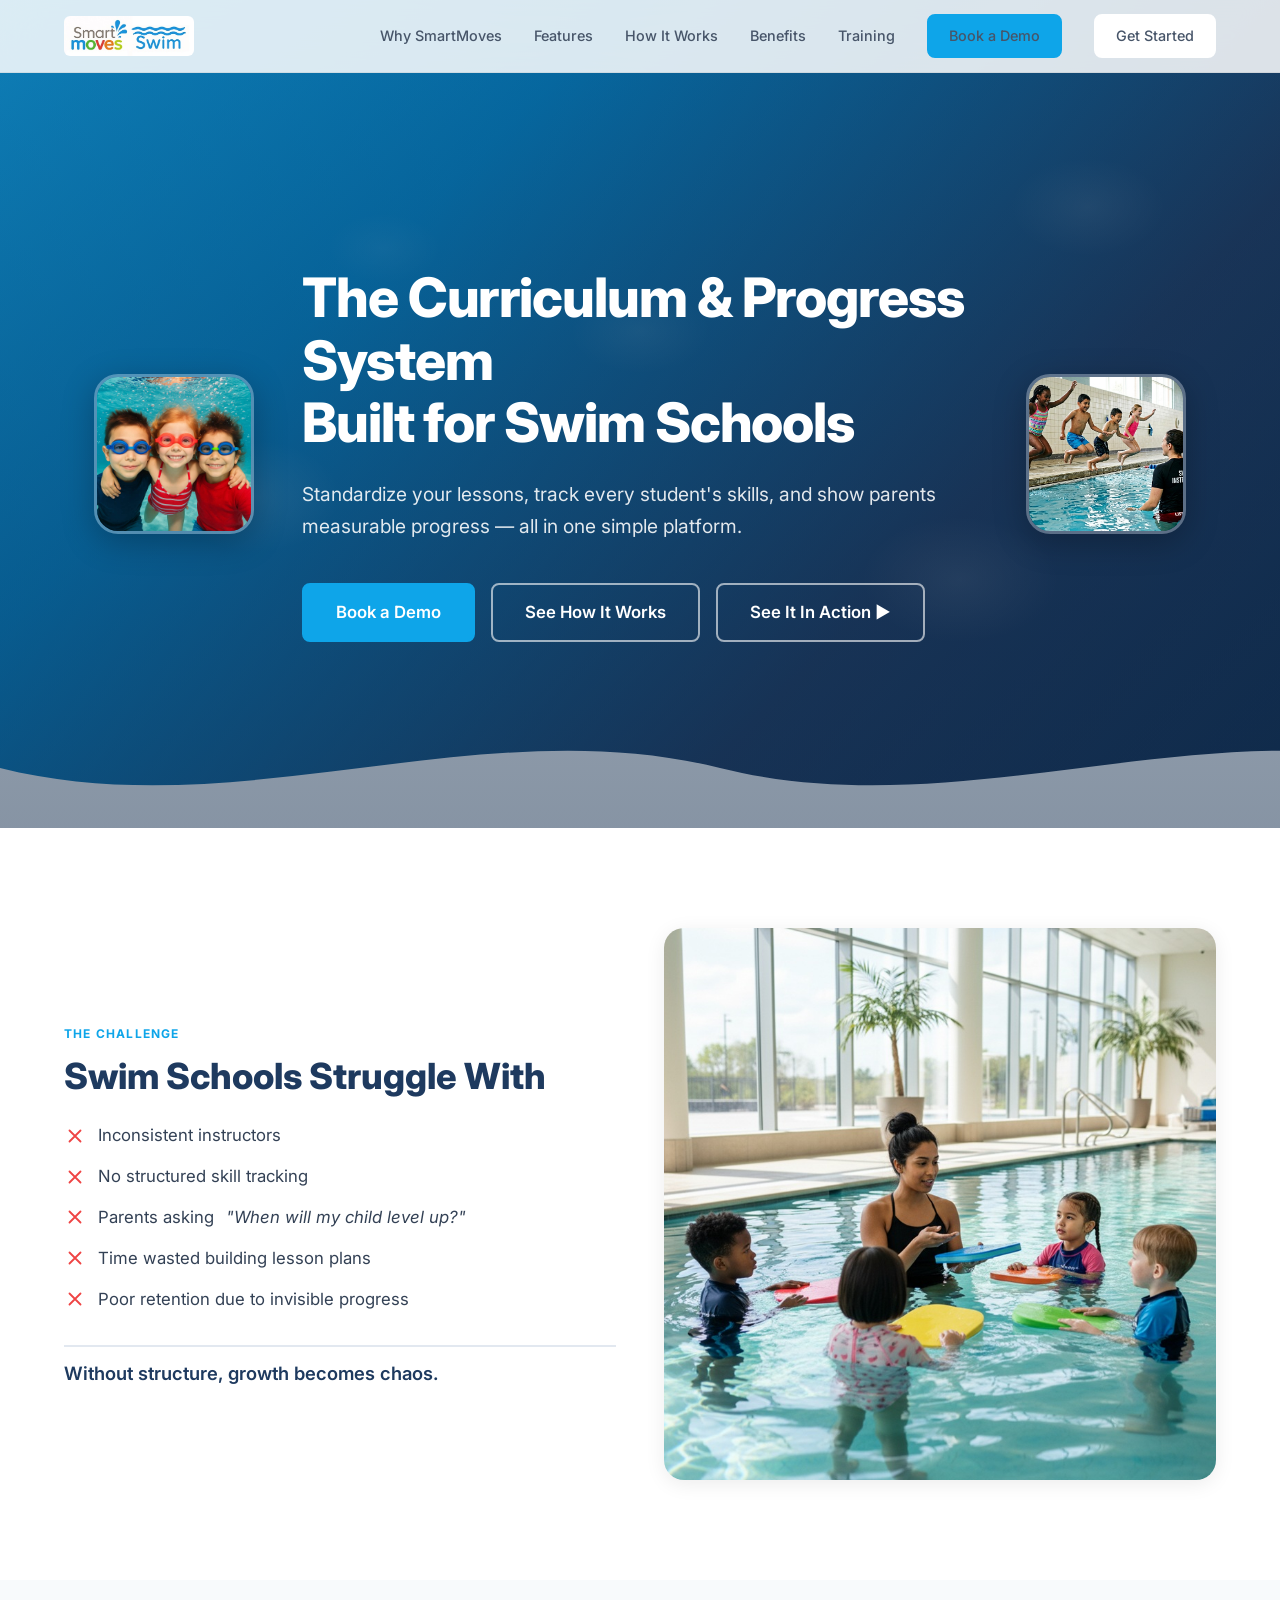
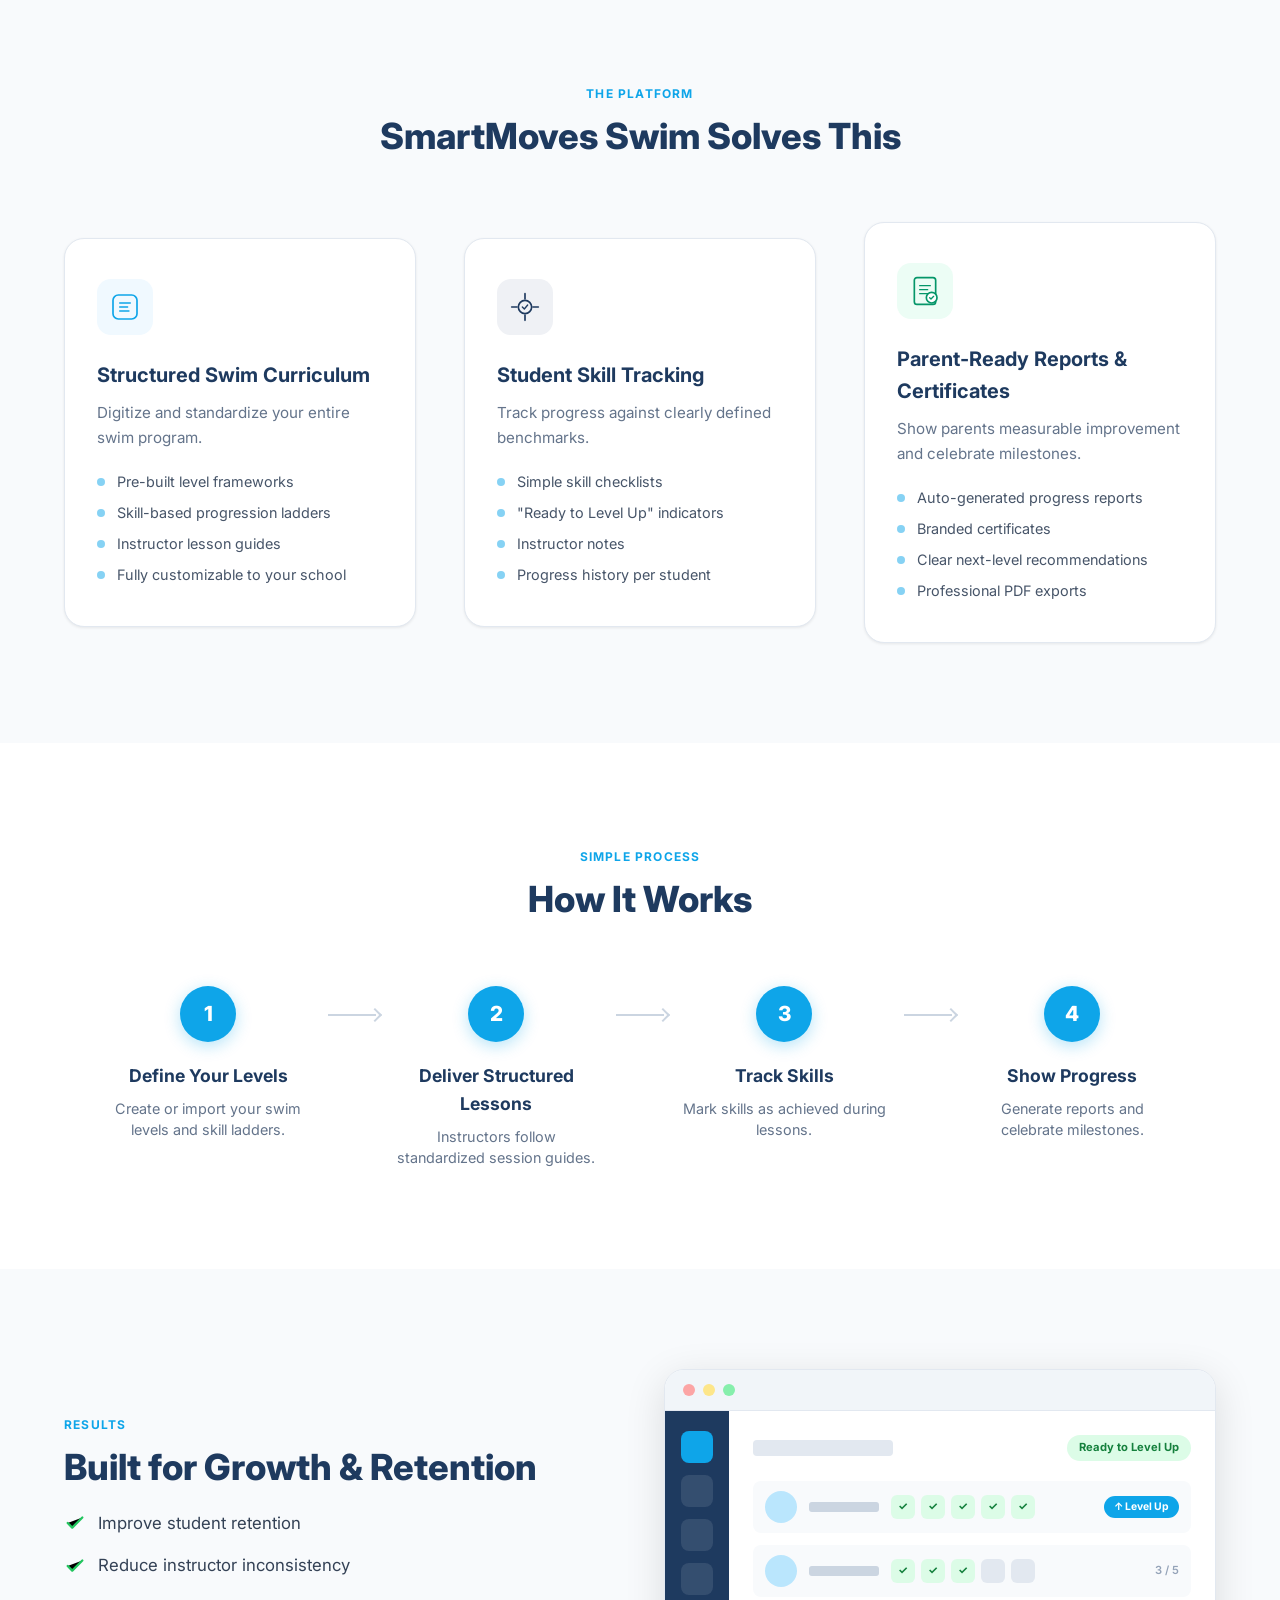
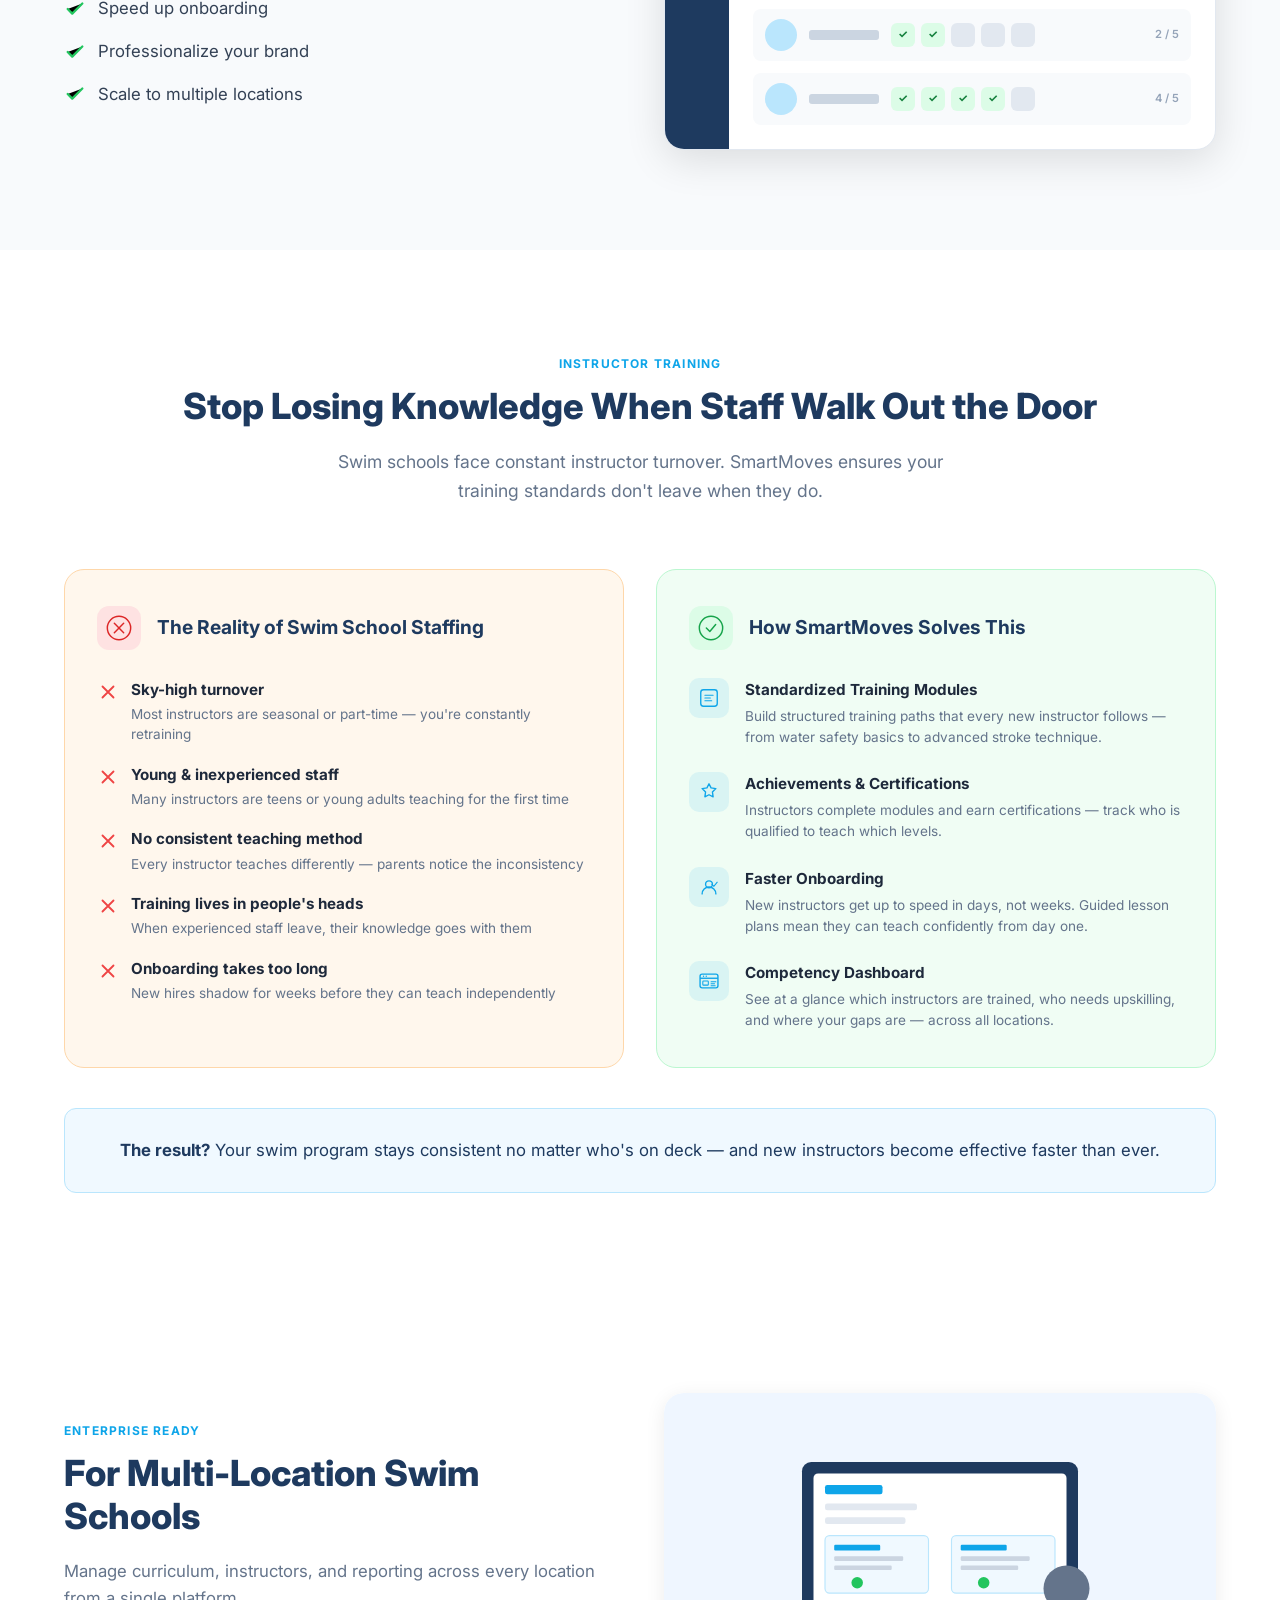
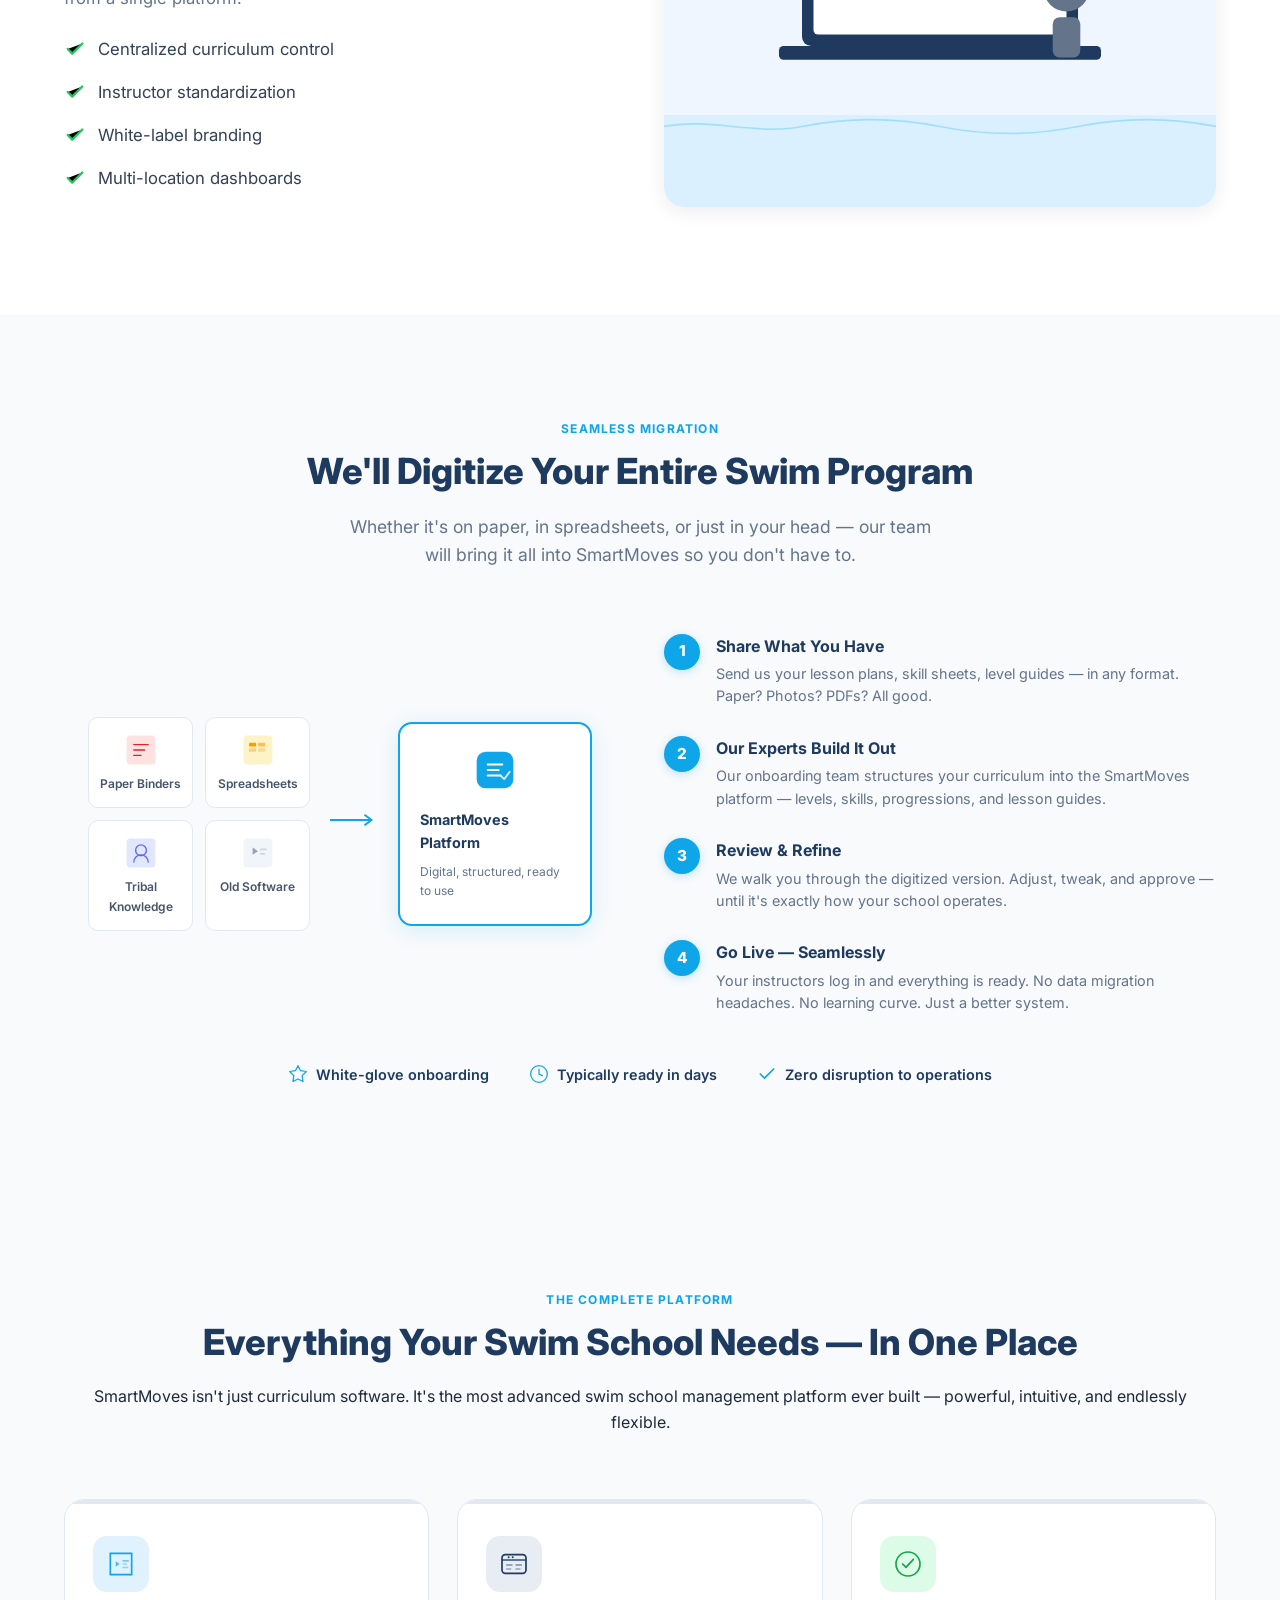
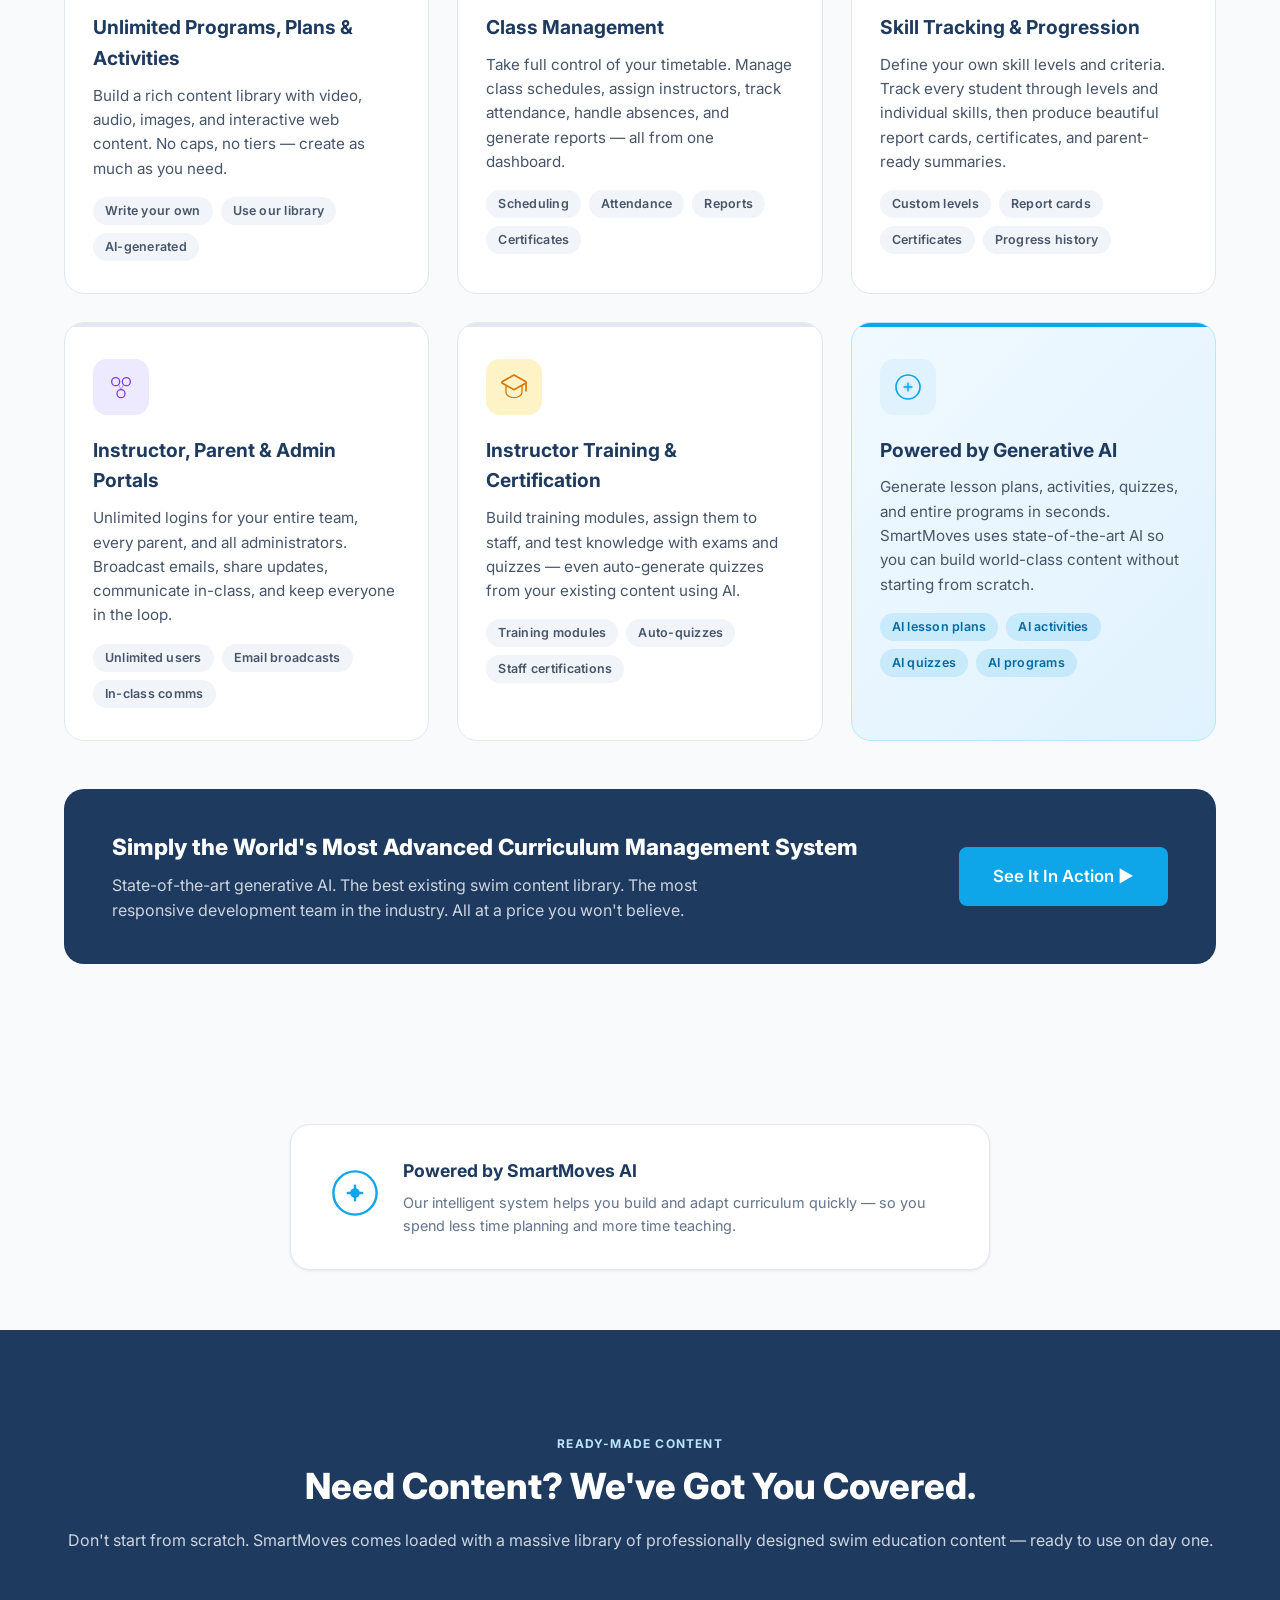
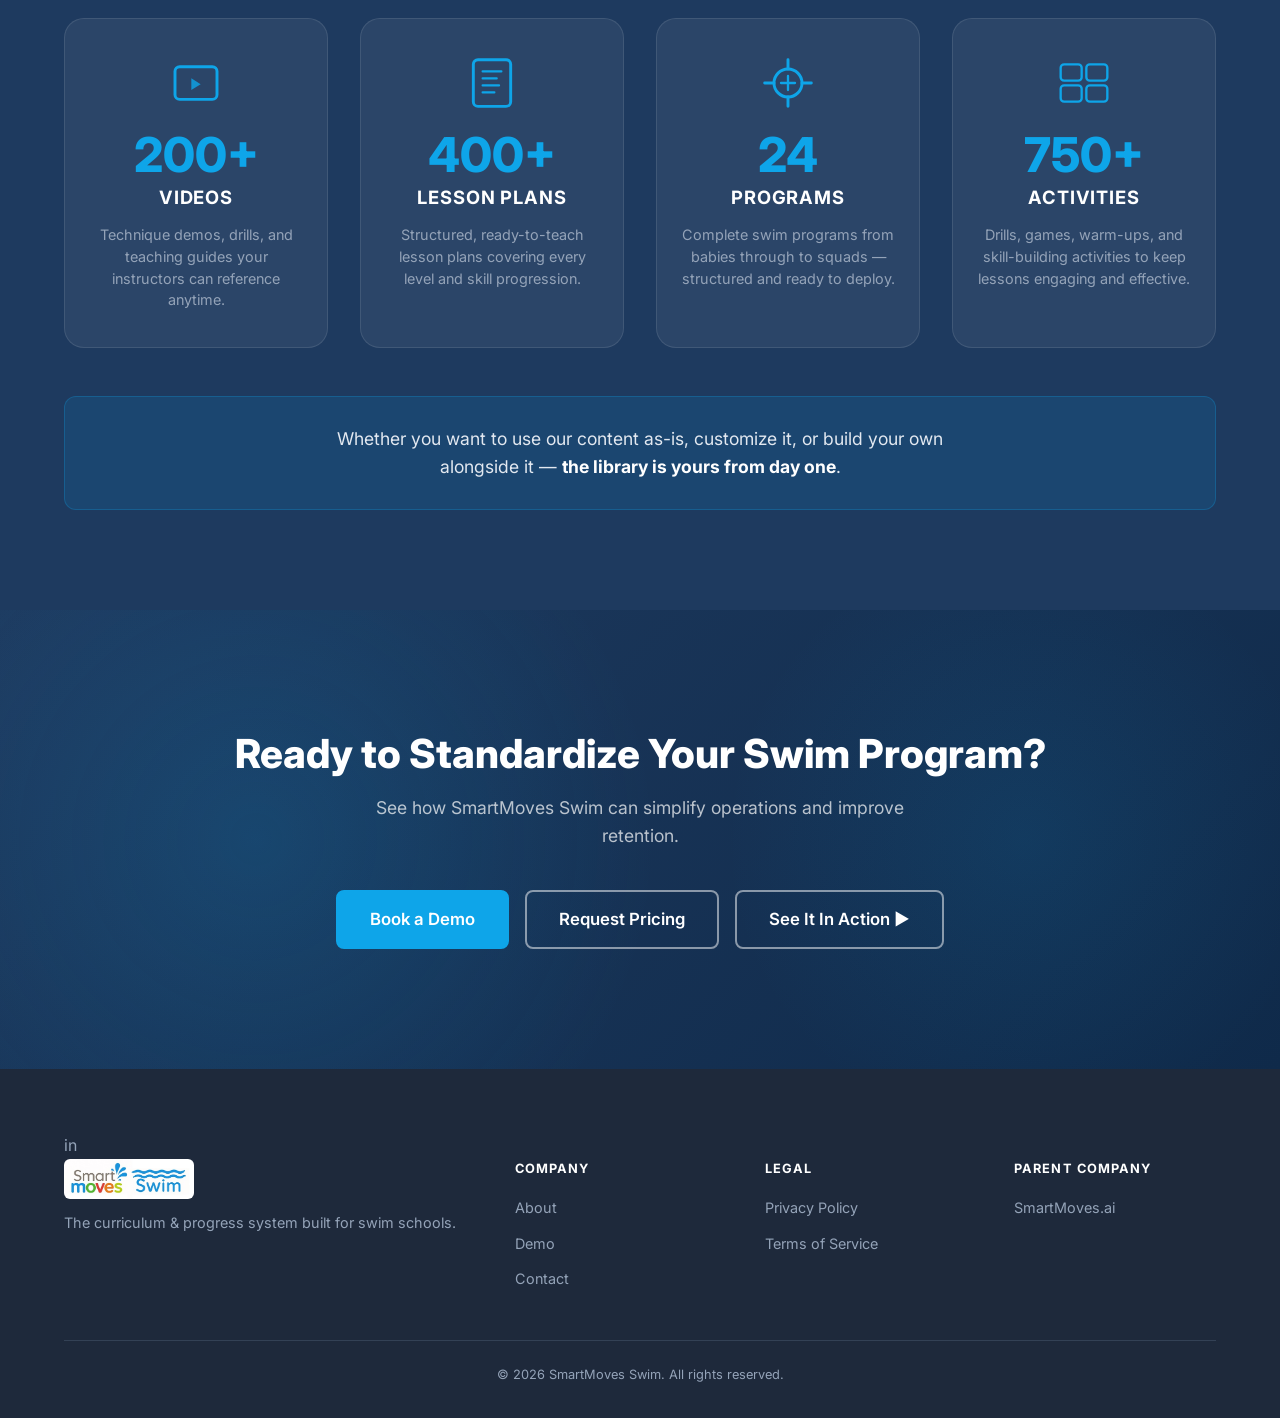
<file: index.html>
<!DOCTYPE html>
<html lang="en">
<head>
  <meta charset="UTF-8" />
  <meta name="viewport" content="width=device-width, initial-scale=1.0" />
  <title>SmartMoves Swim — Curriculum & Progress System for Swim Schools</title>
  <meta name="description" content="Standardize your swim lessons, track every student's skills, and show parents measurable progress — all in one simple platform." />
  <link rel="preconnect" href="https://fonts.googleapis.com" />
  <link rel="preconnect" href="https://fonts.gstatic.com" crossorigin />
  <link href="https://fonts.googleapis.com/css2?family=Inter:wght@400;500;600;700;800&display=swap" rel="stylesheet" />
  <link rel="stylesheet" href="styles.css" />

  <!-- Favicon -->
  <link rel="icon" href="/favicon.ico" type="image/x-icon" />
  <link rel="shortcut icon" href="/favicon.ico" type="image/x-icon" />

  <!-- SEO -->
  <meta name="robots" content="index, follow" />
  <link rel="canonical" href="https://smartmovesswim.com/" />
  <meta name="author" content="SmartMoves Swim" />
  <meta name="keywords" content="swim school software, swim curriculum, student progress tracking, swim lesson plans, swim instructor training, swim school management, learn to swim program" />

  <!-- Open Graph -->
  <meta property="og:type" content="website" />
  <meta property="og:url" content="https://smartmovesswim.com/" />
  <meta property="og:title" content="SmartMoves Swim — Curriculum &amp; Progress System for Swim Schools" />
  <meta property="og:description" content="Standardize your swim lessons, track every student's skills, and show parents measurable progress — all in one simple platform." />
  <meta property="og:image" content="https://smartmovesswim.com/images/smartmoveshero.jpg" />
  <meta property="og:site_name" content="SmartMoves Swim" />

  <!-- Twitter Card -->
  <meta name="twitter:card" content="summary_large_image" />
  <meta name="twitter:title" content="SmartMoves Swim — Curriculum &amp; Progress System for Swim Schools" />
  <meta name="twitter:description" content="Standardize your swim lessons, track every student's skills, and show parents measurable progress — all in one simple platform." />
  <meta name="twitter:image" content="https://smartmovesswim.com/images/smartmoveshero.jpg" />

  <!-- Structured Data (JSON-LD) -->
  <script type="application/ld+json">
  {
    "@context": "https://schema.org",
    "@type": "SoftwareApplication",
    "name": "SmartMoves Swim",
    "url": "https://smartmovesswim.com",
    "applicationCategory": "BusinessApplication",
    "operatingSystem": "Web",
    "description": "Curriculum and progress tracking system built for swim schools. Standardize lessons, track student skills, and show parents measurable progress.",
    "offers": {
      "@type": "Offer",
      "price": "0",
      "priceCurrency": "USD",
      "description": "Book a free demo"
    },
    "provider": {
      "@type": "Organization",
      "name": "SmartMoves Swim",
      "url": "https://smartmovesswim.com",
      "logo": "https://smartmovesswim.com/images/sms.jpg",
      "parentOrganization": {
        "@type": "Organization",
        "name": "SmartMoves.ai",
        "url": "https://smartmoves.ai"
      }
    }
  }
  </script>
  <script src="https://www.google.com/recaptcha/api.js?render=6LfSku8pAAAAAN6qtCkf20f3l5ubBIsGdZ1VYV7s"></script>
</head>
<body>
  <!-- ===== NAVIGATION ===== -->
  <nav class="navbar" id="navbar">
    <div class="container navbar__inner">
      <a href="#" class="navbar__brand">
        <img class="navbar__logo" src="images/sms.jpg" alt="SmartMoves Swim" />
      </a>
      <button class="navbar__toggle" id="navToggle" aria-label="Toggle navigation">
        <span></span><span></span><span></span>
      </button>
      <ul class="navbar__links" id="navLinks">
        <li><a href="#problem">Why SmartMoves</a></li>
        <li><a href="#solution">Features</a></li>
        <li><a href="#how-it-works">How It Works</a></li>
        <li><a href="#benefits">Benefits</a></li>
        <li><a href="#training">Training</a></li>
        <li><a href="#demo" class="btn btn--sm btn--primary">Book a Demo</a></li>
        <li><a href="https://smartmoves.ai/pricing" class="btn btn--sm btn--flash">Get Started</a></li>
      </ul>
    </div>
  </nav>

  <!-- ===== HERO ===== -->
  <header class="hero" id="hero">
    <div class="hero__bg">
      <!-- Placeholder hero image via gradient + pattern -->
      <div class="hero__img" role="img" aria-label="Swim instructor teaching young children in a bright pool"></div>
      <div class="hero__overlay"></div>
    </div>
    <div class="container hero__content">
      <div class="hero__photo hero__photo--left">
        <img src="images/hero.jpg" alt="SmartMoves Swim — swim school curriculum platform" />
      </div>
      <div class="hero__text">
        <h1 class="hero__headline">The Curriculum &amp; Progress System<br/>Built for Swim Schools</h1>
        <p class="hero__sub">Standardize your lessons, track every student's skills, and show parents measurable progress&nbsp;— all in one simple platform.</p>
        <div class="hero__ctas">
          <a href="#" class="btn btn--primary btn--lg" onclick="openDemoModal(event)">Book a Demo</a>
          <a href="#how-it-works" class="btn btn--outline btn--lg">See How It Works</a>
          <a href="demos.html" class="btn btn--outline btn--lg">See It In Action ▶</a>
        </div>
      </div>
      <div class="hero__photo hero__photo--right">
        <img src="images/jump.jpg" alt="Children jumping into a swimming pool" />
      </div>
    </div>
  </header>

  <!-- ===== SECTION 1 – THE PROBLEM ===== -->
  <section class="section section--problem" id="problem">
    <div class="container grid grid--2col">
      <div class="problem__text" data-animate="fade-right">
        <span class="section__label">The Challenge</span>
        <h2>Swim Schools Struggle With</h2>
        <ul class="problem__list">
          <li>
            <svg class="icon icon--x" viewBox="0 0 24 24"><path d="M18 6L6 18M6 6l12 12" stroke="currentColor" stroke-width="2" stroke-linecap="round"/></svg>
            Inconsistent instructors
          </li>
          <li>
            <svg class="icon icon--x" viewBox="0 0 24 24"><path d="M18 6L6 18M6 6l12 12" stroke="currentColor" stroke-width="2" stroke-linecap="round"/></svg>
            No structured skill tracking
          </li>
          <li>
            <svg class="icon icon--x" viewBox="0 0 24 24"><path d="M18 6L6 18M6 6l12 12" stroke="currentColor" stroke-width="2" stroke-linecap="round"/></svg>
            Parents asking <em>"When will my child level up?"</em>
          </li>
          <li>
            <svg class="icon icon--x" viewBox="0 0 24 24"><path d="M18 6L6 18M6 6l12 12" stroke="currentColor" stroke-width="2" stroke-linecap="round"/></svg>
            Time wasted building lesson plans
          </li>
          <li>
            <svg class="icon icon--x" viewBox="0 0 24 24"><path d="M18 6L6 18M6 6l12 12" stroke="currentColor" stroke-width="2" stroke-linecap="round"/></svg>
            Poor retention due to invisible progress
          </li>
        </ul>
        <p class="problem__statement">Without structure, growth becomes chaos.</p>
      </div>
      <div class="problem__image" data-animate="fade-left">
        <img class="problem-img" src="images/smartmoveshero.jpg" alt="Swim instructor managing lessons at a busy pool" />
      </div>
    </div>
  </section>

  <!-- ===== SECTION 2 – THE SOLUTION ===== -->
  <section class="section section--solution" id="solution">
    <div class="container">
      <div class="section__header" data-animate="fade-up">
        <span class="section__label">The Platform</span>
        <h2>SmartMoves Swim Solves This</h2>
      </div>
      <div class="grid grid--3col">
        <!-- Feature 1 -->
        <div class="feature-card" data-animate="fade-up" data-delay="0">
          <div class="feature-card__icon feature-card__icon--blue">
            <svg viewBox="0 0 48 48" fill="none"><rect x="6" y="6" width="36" height="36" rx="8" stroke="currentColor" stroke-width="2.5"/><path d="M16 18h16M16 24h12M16 30h14" stroke="currentColor" stroke-width="2" stroke-linecap="round"/></svg>
          </div>
          <h3>Structured Swim Curriculum</h3>
          <p>Digitize and standardize your entire swim program.</p>
          <ul>
            <li>Pre-built level frameworks</li>
            <li>Skill-based progression ladders</li>
            <li>Instructor lesson guides</li>
            <li>Fully customizable to your school</li>
          </ul>
        </div>
        <!-- Feature 2 -->
        <div class="feature-card" data-animate="fade-up" data-delay="1">
          <div class="feature-card__icon feature-card__icon--navy">
            <svg viewBox="0 0 48 48" fill="none"><path d="M24 4v8m0 24v8M4 24h8m24 0h8" stroke="currentColor" stroke-width="2.5" stroke-linecap="round"/><circle cx="24" cy="24" r="10" stroke="currentColor" stroke-width="2.5"/><path d="M20 24l3 3 5-6" stroke="currentColor" stroke-width="2" stroke-linecap="round" stroke-linejoin="round"/></svg>
          </div>
          <h3>Student Skill Tracking</h3>
          <p>Track progress against clearly defined benchmarks.</p>
          <ul>
            <li>Simple skill checklists</li>
            <li>"Ready to Level Up" indicators</li>
            <li>Instructor notes</li>
            <li>Progress history per student</li>
          </ul>
        </div>
        <!-- Feature 3 -->
        <div class="feature-card" data-animate="fade-up" data-delay="2">
          <div class="feature-card__icon feature-card__icon--aqua">
            <svg viewBox="0 0 48 48" fill="none"><rect x="8" y="4" width="32" height="40" rx="4" stroke="currentColor" stroke-width="2.5"/><path d="M16 16h16M16 22h12M16 28h14" stroke="currentColor" stroke-width="2" stroke-linecap="round"/><circle cx="34" cy="34" r="8" fill="#fff" stroke="currentColor" stroke-width="2.5"/><path d="M31 34l2 2 4-4" stroke="currentColor" stroke-width="2" stroke-linecap="round" stroke-linejoin="round"/></svg>
          </div>
          <h3>Parent-Ready Reports &amp; Certificates</h3>
          <p>Show parents measurable improvement and celebrate milestones.</p>
          <ul>
            <li>Auto-generated progress reports</li>
            <li>Branded certificates</li>
            <li>Clear next-level recommendations</li>
            <li>Professional PDF exports</li>
          </ul>
        </div>
      </div>
    </div>
  </section>

  <!-- ===== SECTION 3 – HOW IT WORKS ===== -->
  <section class="section section--steps" id="how-it-works">
    <div class="container">
      <div class="section__header" data-animate="fade-up">
        <span class="section__label">Simple Process</span>
        <h2>How It Works</h2>
      </div>
      <div class="steps" data-animate="fade-up">
        <div class="step">
          <div class="step__number">1</div>
          <h3>Define Your Levels</h3>
          <p>Create or import your swim levels and skill ladders.</p>
        </div>
        <div class="step__connector"></div>
        <div class="step">
          <div class="step__number">2</div>
          <h3>Deliver Structured Lessons</h3>
          <p>Instructors follow standardized session guides.</p>
        </div>
        <div class="step__connector"></div>
        <div class="step">
          <div class="step__number">3</div>
          <h3>Track Skills</h3>
          <p>Mark skills as achieved during lessons.</p>
        </div>
        <div class="step__connector"></div>
        <div class="step">
          <div class="step__number">4</div>
          <h3>Show Progress</h3>
          <p>Generate reports and celebrate milestones.</p>
        </div>
      </div>
    </div>
  </section>

  <!-- ===== SECTION 4 – BENEFITS ===== -->
  <section class="section section--benefits" id="benefits">
    <div class="container grid grid--2col grid--reverse">
      <div class="benefits__image" data-animate="fade-right">
        <!-- Dashboard mockup -->
        <div class="dashboard-mockup">
          <div class="dashboard-mockup__bar">
            <span class="dot dot--red"></span>
            <span class="dot dot--yellow"></span>
            <span class="dot dot--green"></span>
          </div>
          <div class="dashboard-mockup__body">
            <div class="mock-sidebar">
              <div class="mock-sidebar__item mock-sidebar__item--active"></div>
              <div class="mock-sidebar__item"></div>
              <div class="mock-sidebar__item"></div>
              <div class="mock-sidebar__item"></div>
            </div>
            <div class="mock-main">
              <div class="mock-header">
                <div class="mock-title"></div>
                <div class="mock-badge">Ready to Level Up</div>
              </div>
              <div class="mock-students">
                <div class="mock-student-row">
                  <div class="mock-avatar"></div>
                  <div class="mock-name"></div>
                  <div class="mock-checks">
                    <span class="mock-check mock-check--done">✓</span>
                    <span class="mock-check mock-check--done">✓</span>
                    <span class="mock-check mock-check--done">✓</span>
                    <span class="mock-check mock-check--done">✓</span>
                    <span class="mock-check mock-check--done">✓</span>
                  </div>
                  <span class="mock-level-badge">↑ Level Up</span>
                </div>
                <div class="mock-student-row">
                  <div class="mock-avatar"></div>
                  <div class="mock-name"></div>
                  <div class="mock-checks">
                    <span class="mock-check mock-check--done">✓</span>
                    <span class="mock-check mock-check--done">✓</span>
                    <span class="mock-check mock-check--done">✓</span>
                    <span class="mock-check mock-check--pending"></span>
                    <span class="mock-check mock-check--pending"></span>
                  </div>
                  <span class="mock-progress-text">3 / 5</span>
                </div>
                <div class="mock-student-row">
                  <div class="mock-avatar"></div>
                  <div class="mock-name"></div>
                  <div class="mock-checks">
                    <span class="mock-check mock-check--done">✓</span>
                    <span class="mock-check mock-check--done">✓</span>
                    <span class="mock-check mock-check--pending"></span>
                    <span class="mock-check mock-check--pending"></span>
                    <span class="mock-check mock-check--pending"></span>
                  </div>
                  <span class="mock-progress-text">2 / 5</span>
                </div>
                <div class="mock-student-row">
                  <div class="mock-avatar"></div>
                  <div class="mock-name"></div>
                  <div class="mock-checks">
                    <span class="mock-check mock-check--done">✓</span>
                    <span class="mock-check mock-check--done">✓</span>
                    <span class="mock-check mock-check--done">✓</span>
                    <span class="mock-check mock-check--done">✓</span>
                    <span class="mock-check mock-check--pending"></span>
                  </div>
                  <span class="mock-progress-text">4 / 5</span>
                </div>
              </div>
            </div>
          </div>
        </div>
      </div>
      <div class="benefits__text" data-animate="fade-left">
        <span class="section__label">Results</span>
        <h2>Built for Growth &amp; Retention</h2>
        <ul class="benefits__list">
          <li>
            <svg class="icon icon--check" viewBox="0 0 24 24"><path d="M20 6L9 17l-5-5" stroke="currentColor" stroke-width="2.5" stroke-linecap="round" stroke-linejoin="round"/></svg>
            Improve student retention
          </li>
          <li>
            <svg class="icon icon--check" viewBox="0 0 24 24"><path d="M20 6L9 17l-5-5" stroke="currentColor" stroke-width="2.5" stroke-linecap="round" stroke-linejoin="round"/></svg>
            Reduce instructor inconsistency
          </li>
          <li>
            <svg class="icon icon--check" viewBox="0 0 24 24"><path d="M20 6L9 17l-5-5" stroke="currentColor" stroke-width="2.5" stroke-linecap="round" stroke-linejoin="round"/></svg>
            Speed up onboarding
          </li>
          <li>
            <svg class="icon icon--check" viewBox="0 0 24 24"><path d="M20 6L9 17l-5-5" stroke="currentColor" stroke-width="2.5" stroke-linecap="round" stroke-linejoin="round"/></svg>
            Professionalize your brand
          </li>
          <li>
            <svg class="icon icon--check" viewBox="0 0 24 24"><path d="M20 6L9 17l-5-5" stroke="currentColor" stroke-width="2.5" stroke-linecap="round" stroke-linejoin="round"/></svg>
            Scale to multiple locations
          </li>
        </ul>
      </div>
    </div>
  </section>

  <!-- ===== SECTION – INSTRUCTOR TRAINING ===== -->
  <section class="section section--training" id="training">
    <div class="container">
      <div class="section__header" data-animate="fade-up">
        <span class="section__label">Instructor Training</span>
        <h2>Stop Losing Knowledge When Staff Walk Out the Door</h2>
        <p class="section__subtitle">Swim schools face constant instructor turnover. SmartMoves ensures your training standards don't leave when they do.</p>
      </div>

      <!-- Problem/Solution two-row layout -->
      <div class="training-grid" data-animate="fade-up">

        <!-- The Problems -->
        <div class="training-card training-card--problem">
          <div class="training-card__header">
            <div class="training-card__icon training-card__icon--red">
              <svg viewBox="0 0 48 48" fill="none"><circle cx="24" cy="24" r="20" stroke="currentColor" stroke-width="2.5"/><path d="M16 16l16 16M32 16L16 32" stroke="currentColor" stroke-width="2.5" stroke-linecap="round"/></svg>
            </div>
            <h3>The Reality of Swim School Staffing</h3>
          </div>
          <ul class="training-list training-list--problems">
            <li>
              <svg class="icon icon--x" viewBox="0 0 24 24"><path d="M18 6L6 18M6 6l12 12" stroke="currentColor" stroke-width="2" stroke-linecap="round"/></svg>
              <div>
                <strong>Sky-high turnover</strong>
                <span>Most instructors are seasonal or part-time — you're constantly retraining</span>
              </div>
            </li>
            <li>
              <svg class="icon icon--x" viewBox="0 0 24 24"><path d="M18 6L6 18M6 6l12 12" stroke="currentColor" stroke-width="2" stroke-linecap="round"/></svg>
              <div>
                <strong>Young &amp; inexperienced staff</strong>
                <span>Many instructors are teens or young adults teaching for the first time</span>
              </div>
            </li>
            <li>
              <svg class="icon icon--x" viewBox="0 0 24 24"><path d="M18 6L6 18M6 6l12 12" stroke="currentColor" stroke-width="2" stroke-linecap="round"/></svg>
              <div>
                <strong>No consistent teaching method</strong>
                <span>Every instructor teaches differently — parents notice the inconsistency</span>
              </div>
            </li>
            <li>
              <svg class="icon icon--x" viewBox="0 0 24 24"><path d="M18 6L6 18M6 6l12 12" stroke="currentColor" stroke-width="2" stroke-linecap="round"/></svg>
              <div>
                <strong>Training lives in people's heads</strong>
                <span>When experienced staff leave, their knowledge goes with them</span>
              </div>
            </li>
            <li>
              <svg class="icon icon--x" viewBox="0 0 24 24"><path d="M18 6L6 18M6 6l12 12" stroke="currentColor" stroke-width="2" stroke-linecap="round"/></svg>
              <div>
                <strong>Onboarding takes too long</strong>
                <span>New hires shadow for weeks before they can teach independently</span>
              </div>
            </li>
          </ul>
        </div>

        <!-- The Solution -->
        <div class="training-card training-card--solution">
          <div class="training-card__header">
            <div class="training-card__icon training-card__icon--green">
              <svg viewBox="0 0 48 48" fill="none"><circle cx="24" cy="24" r="20" stroke="currentColor" stroke-width="2.5"/><path d="M16 24l6 6 10-12" stroke="currentColor" stroke-width="2.5" stroke-linecap="round" stroke-linejoin="round"/></svg>
            </div>
            <h3>How SmartMoves Solves This</h3>
          </div>
          <div class="training-features">
            <div class="training-feature">
              <div class="training-feature__icon">
                <svg viewBox="0 0 32 32" fill="none"><rect x="4" y="4" width="24" height="24" rx="4" stroke="currentColor" stroke-width="2"/><path d="M10 12h12M10 16h8M10 20h10" stroke="currentColor" stroke-width="1.5" stroke-linecap="round"/></svg>
              </div>
              <div>
                <strong>Standardized Training Modules</strong>
                <p>Build structured training paths that every new instructor follows — from water safety basics to advanced stroke technique.</p>
              </div>
            </div>
            <div class="training-feature">
              <div class="training-feature__icon">
                <svg viewBox="0 0 32 32" fill="none"><path d="M16 4l3 6 7 1-5 5 1 7-6-3-6 3 1-7-5-5 7-1z" stroke="currentColor" stroke-width="2" stroke-linejoin="round"/></svg>
              </div>
              <div>
                <strong>Achievements &amp; Certifications</strong>
                <p>Instructors complete modules and earn certifications — track who is qualified to teach which levels.</p>
              </div>
            </div>
            <div class="training-feature">
              <div class="training-feature__icon">
                <svg viewBox="0 0 32 32" fill="none"><circle cx="16" cy="12" r="5" stroke="currentColor" stroke-width="2"/><path d="M6 26c0-5.5 4.5-10 10-10s10 4.5 10 10" stroke="currentColor" stroke-width="2" stroke-linecap="round"/><path d="M20 12l3 3 5-6" stroke="currentColor" stroke-width="1.5" stroke-linecap="round" stroke-linejoin="round"/></svg>
              </div>
              <div>
                <strong>Faster Onboarding</strong>
                <p>New instructors get up to speed in days, not weeks. Guided lesson plans mean they can teach confidently from day one.</p>
              </div>
            </div>
            <div class="training-feature">
              <div class="training-feature__icon">
                <svg viewBox="0 0 32 32" fill="none"><rect x="3" y="6" width="26" height="20" rx="3" stroke="currentColor" stroke-width="2"/><path d="M3 12h26" stroke="currentColor" stroke-width="2"/><circle cx="8" cy="9" r="1" fill="currentColor"/><circle cx="12" cy="9" r="1" fill="currentColor"/><rect x="7" y="16" width="8" height="6" rx="1" stroke="currentColor" stroke-width="1.5"/><path d="M19 17h7M19 20h5M19 23h6" stroke="currentColor" stroke-width="1.5" stroke-linecap="round"/></svg>
              </div>
              <div>
                <strong>Competency Dashboard</strong>
                <p>See at a glance which instructors are trained, who needs upskilling, and where your gaps are — across all locations.</p>
              </div>
            </div>
          </div>
        </div>
      </div>

      <!-- Bottom callout -->
      <div class="training-callout" data-animate="fade-up">
        <p><strong>The result?</strong> Your swim program stays consistent no matter who's on deck — and new instructors become effective faster than ever.</p>
      </div>
    </div>
  </section>

  <!-- ===== SECTION 5 – MULTI-LOCATION ===== -->
  <section class="section section--multi" id="multi-location">
    <div class="container grid grid--2col">
      <div class="multi__text" data-animate="fade-right">
        <span class="section__label">Enterprise Ready</span>
        <h2>For Multi-Location Swim Schools</h2>
        <p>Manage curriculum, instructors, and reporting across every location from a single platform.</p>
        <ul class="benefits__list">
          <li>
            <svg class="icon icon--check" viewBox="0 0 24 24"><path d="M20 6L9 17l-5-5" stroke="currentColor" stroke-width="2.5" stroke-linecap="round" stroke-linejoin="round"/></svg>
            Centralized curriculum control
          </li>
          <li>
            <svg class="icon icon--check" viewBox="0 0 24 24"><path d="M20 6L9 17l-5-5" stroke="currentColor" stroke-width="2.5" stroke-linecap="round" stroke-linejoin="round"/></svg>
            Instructor standardization
          </li>
          <li>
            <svg class="icon icon--check" viewBox="0 0 24 24"><path d="M20 6L9 17l-5-5" stroke="currentColor" stroke-width="2.5" stroke-linecap="round" stroke-linejoin="round"/></svg>
            White-label branding
          </li>
          <li>
            <svg class="icon icon--check" viewBox="0 0 24 24"><path d="M20 6L9 17l-5-5" stroke="currentColor" stroke-width="2.5" stroke-linecap="round" stroke-linejoin="round"/></svg>
            Multi-location dashboards
          </li>
        </ul>
      </div>
      <div class="multi__image" data-animate="fade-left">
        <div class="placeholder-img placeholder-img--multi">
          <svg viewBox="0 0 480 360" fill="none" xmlns="http://www.w3.org/2000/svg">
            <rect width="480" height="360" rx="16" fill="#EFF6FF"/>
            <!-- Laptop -->
            <rect x="120" y="60" width="240" height="160" rx="8" fill="#1E3A5F"/>
            <rect x="130" y="70" width="220" height="140" rx="4" fill="#fff"/>
            <!-- Screen content -->
            <rect x="140" y="80" width="50" height="8" rx="2" fill="#0EA5E9"/>
            <rect x="140" y="96" width="80" height="6" rx="2" fill="#E2E8F0"/>
            <rect x="140" y="108" width="70" height="6" rx="2" fill="#E2E8F0"/>
            <!-- Location cards -->
            <rect x="140" y="124" width="90" height="50" rx="4" fill="#F0F9FF" stroke="#BAE6FD" stroke-width="1"/>
            <rect x="148" y="132" width="40" height="5" rx="1" fill="#0EA5E9"/>
            <rect x="148" y="142" width="60" height="4" rx="1" fill="#CBD5E1"/>
            <rect x="148" y="150" width="50" height="4" rx="1" fill="#CBD5E1"/>
            <circle cx="168" cy="165" r="5" fill="#22C55E"/>
            <rect x="250" y="124" width="90" height="50" rx="4" fill="#F0F9FF" stroke="#BAE6FD" stroke-width="1"/>
            <rect x="258" y="132" width="40" height="5" rx="1" fill="#0EA5E9"/>
            <rect x="258" y="142" width="60" height="4" rx="1" fill="#CBD5E1"/>
            <rect x="258" y="150" width="50" height="4" rx="1" fill="#CBD5E1"/>
            <circle cx="278" cy="165" r="5" fill="#22C55E"/>
            <!-- Laptop base -->
            <rect x="100" y="220" width="280" height="12" rx="4" fill="#1E3A5F"/>
            <!-- Pool elements -->
            <rect x="0" y="280" width="480" height="80" rx="0" fill="#BAE6FD" opacity=".4"/>
            <path d="M0 290c40-8 80 8 120 0s80-8 120 0 80 8 120 0 80-8 120 0" stroke="#7DD3FC" stroke-width="1.5" fill="none" opacity=".6"/>
            <!-- Person at laptop -->
            <circle cx="350" cy="170" r="20" fill="#64748B"/>
            <rect x="338" y="195" width="24" height="35" rx="6" fill="#64748B"/>
          </svg>
        </div>
      </div>
    </div>
  </section>

  <!-- ===== SECTION – DIGITIZE YOUR CONTENT ===== -->
  <section class="section section--digitize" id="digitize">
    <div class="container">
      <div class="section__header" data-animate="fade-up">
        <span class="section__label">Seamless Migration</span>
        <h2>We'll Digitize Your Entire Swim Program</h2>
        <p class="section__subtitle">Whether it's on paper, in spreadsheets, or just in your head — our team will bring it all into SmartMoves so you don't have to.</p>
      </div>

      <div class="digitize-layout" data-animate="fade-up">
        <!-- Left: visual journey -->
        <div class="digitize-visual">
          <div class="digitize-journey">
            <!-- From -->
            <div class="digitize-from">
              <div class="digitize-from__items">
                <div class="digitize-from__item">
                  <svg viewBox="0 0 40 40" fill="none"><rect x="4" y="4" width="32" height="32" rx="4" fill="#FEE2E2"/><path d="M12 14h16M12 20h12M12 26h8" stroke="#DC2626" stroke-width="1.5" stroke-linecap="round"/></svg>
                  <span>Paper Binders</span>
                </div>
                <div class="digitize-from__item">
                  <svg viewBox="0 0 40 40" fill="none"><rect x="4" y="4" width="32" height="32" rx="4" fill="#FEF3C7"/><rect x="10" y="12" width="8" height="4" rx="1" fill="#F59E0B"/><rect x="20" y="12" width="8" height="4" rx="1" fill="#F59E0B" opacity=".6"/><rect x="10" y="18" width="8" height="4" rx="1" fill="#F59E0B" opacity=".4"/><rect x="20" y="18" width="8" height="4" rx="1" fill="#F59E0B" opacity=".3"/></svg>
                  <span>Spreadsheets</span>
                </div>
                <div class="digitize-from__item">
                  <svg viewBox="0 0 40 40" fill="none"><rect x="4" y="4" width="32" height="32" rx="4" fill="#E0E7FF"/><circle cx="20" cy="17" r="6" stroke="#6366F1" stroke-width="1.5"/><path d="M12 30c0-4.4 3.6-8 8-8s8 3.6 8 8" stroke="#6366F1" stroke-width="1.5" stroke-linecap="round"/></svg>
                  <span>Tribal Knowledge</span>
                </div>
                <div class="digitize-from__item">
                  <svg viewBox="0 0 40 40" fill="none"><rect x="4" y="4" width="32" height="32" rx="4" fill="#F1F5F9"/><path d="M14 14l6 4-6 4z" fill="#94A3B8"/><rect x="22" y="15" width="8" height="2" rx="1" fill="#CBD5E1"/><rect x="22" y="20" width="6" height="2" rx="1" fill="#CBD5E1"/></svg>
                  <span>Old Software</span>
                </div>
              </div>
            </div>

            <!-- Arrow -->
            <div class="digitize-arrow">
              <svg viewBox="0 0 60 24" fill="none"><path d="M0 12h50M44 6l8 6-8 6" stroke="#0EA5E9" stroke-width="2.5" stroke-linecap="round" stroke-linejoin="round"/></svg>
            </div>

            <!-- To -->
            <div class="digitize-to">
              <div class="digitize-to__card">
                <div class="digitize-to__icon">
                  <svg viewBox="0 0 48 48" fill="none"><rect x="4" y="4" width="40" height="40" rx="10" fill="#0EA5E9"/><path d="M16 18h16M16 24h12M16 30h14" stroke="#fff" stroke-width="2" stroke-linecap="round"/><path d="M30 30l4 4 6-8" stroke="#fff" stroke-width="2" stroke-linecap="round" stroke-linejoin="round" opacity=".8"/></svg>
                </div>
                <strong>SmartMoves Platform</strong>
                <span>Digital, structured, ready to use</span>
              </div>
            </div>
          </div>
        </div>

        <!-- Right: details -->
        <div class="digitize-details">
          <div class="digitize-step">
            <div class="digitize-step__num">1</div>
            <div>
              <strong>Share What You Have</strong>
              <p>Send us your lesson plans, skill sheets, level guides — in any format. Paper? Photos? PDFs? All good.</p>
            </div>
          </div>
          <div class="digitize-step">
            <div class="digitize-step__num">2</div>
            <div>
              <strong>Our Experts Build It Out</strong>
              <p>Our onboarding team structures your curriculum into the SmartMoves platform — levels, skills, progressions, and lesson guides.</p>
            </div>
          </div>
          <div class="digitize-step">
            <div class="digitize-step__num">3</div>
            <div>
              <strong>Review &amp; Refine</strong>
              <p>We walk you through the digitized version. Adjust, tweak, and approve — until it's exactly how your school operates.</p>
            </div>
          </div>
          <div class="digitize-step">
            <div class="digitize-step__num">4</div>
            <div>
              <strong>Go Live — Seamlessly</strong>
              <p>Your instructors log in and everything is ready. No data migration headaches. No learning curve. Just a better system.</p>
            </div>
          </div>
        </div>
      </div>

      <!-- Bottom trust badges -->
      <div class="digitize-trust" data-animate="fade-up">
        <div class="digitize-trust__item">
          <svg viewBox="0 0 24 24" fill="none"><path d="M12 2l3 6 7 1-5 5 1 7-6-3-6 3 1-7-5-5 7-1z" stroke="currentColor" stroke-width="1.5" stroke-linejoin="round"/></svg>
          <span>White-glove onboarding</span>
        </div>
        <div class="digitize-trust__item">
          <svg viewBox="0 0 24 24" fill="none"><circle cx="12" cy="12" r="10" stroke="currentColor" stroke-width="1.5"/><path d="M12 6v6l4 2" stroke="currentColor" stroke-width="1.5" stroke-linecap="round"/></svg>
          <span>Typically ready in days</span>
        </div>
        <div class="digitize-trust__item">
          <svg viewBox="0 0 24 24" fill="none"><path d="M20 6L9 17l-5-5" stroke="currentColor" stroke-width="2" stroke-linecap="round" stroke-linejoin="round"/></svg>
          <span>Zero disruption to operations</span>
        </div>
      </div>
    </div>
  </section>

  <!-- ===== SECTION – PLATFORM FEATURES ===== -->
  <section class="section section--features" id="platform-features">
    <div class="container">
      <div class="section__header" data-animate="fade-up">
        <span class="section__label">The Complete Platform</span>
        <h2>Everything Your Swim School Needs — In One Place</h2>
        <p class="section__subtitle">SmartMoves isn't just curriculum software. It's the most advanced swim school management platform ever built — powerful, intuitive, and endlessly flexible.</p>
      </div>

      <div class="features-grid" data-animate="fade-up">

        <!-- Feature 1: Unlimited Content -->
        <div class="pf-card">
          <div class="pf-card__icon pf-card__icon--aqua">
            <svg viewBox="0 0 48 48" fill="none"><path d="M8 8h32v32H8z" stroke="currentColor" stroke-width="2.5" rx="6"/><path d="M16 20l6 4-6 4z" fill="currentColor" opacity=".7"/><rect x="26" y="18" width="10" height="2.5" rx="1" fill="currentColor" opacity=".5"/><rect x="26" y="23" width="7" height="2.5" rx="1" fill="currentColor" opacity=".3"/><rect x="26" y="28" width="9" height="2.5" rx="1" fill="currentColor" opacity=".4"/></svg>
          </div>
          <h3>Unlimited Programs, Plans &amp; Activities</h3>
          <p>Build a rich content library with video, audio, images, and interactive web content. No caps, no tiers — create as much as you need.</p>
          <ul class="pf-card__tags">
            <li>Write your own</li>
            <li>Use our library</li>
            <li>AI-generated</li>
          </ul>
        </div>

        <!-- Feature 2: Class Management -->
        <div class="pf-card">
          <div class="pf-card__icon pf-card__icon--navy">
            <svg viewBox="0 0 48 48" fill="none"><rect x="6" y="10" width="36" height="28" rx="5" stroke="currentColor" stroke-width="2.5"/><path d="M6 18h36" stroke="currentColor" stroke-width="2"/><circle cx="16" cy="14" r="1.5" fill="currentColor"/><circle cx="22" cy="14" r="1.5" fill="currentColor"/><rect x="12" y="24" width="10" height="3" rx="1" fill="currentColor" opacity=".4"/><rect x="12" y="30" width="8" height="3" rx="1" fill="currentColor" opacity=".3"/><rect x="26" y="24" width="10" height="3" rx="1" fill="currentColor" opacity=".4"/><rect x="26" y="30" width="8" height="3" rx="1" fill="currentColor" opacity=".3"/></svg>
          </div>
          <h3>Class Management</h3>
          <p>Take full control of your timetable. Manage class schedules, assign instructors, track attendance, handle absences, and generate reports — all from one dashboard.</p>
          <ul class="pf-card__tags">
            <li>Scheduling</li>
            <li>Attendance</li>
            <li>Reports</li>
            <li>Certificates</li>
          </ul>
        </div>

        <!-- Feature 3: Skill Tracking -->
        <div class="pf-card">
          <div class="pf-card__icon pf-card__icon--green">
            <svg viewBox="0 0 48 48" fill="none"><circle cx="24" cy="24" r="18" stroke="currentColor" stroke-width="2.5"/><path d="M16 24l5 5 11-12" stroke="currentColor" stroke-width="2.5" stroke-linecap="round" stroke-linejoin="round"/></svg>
          </div>
          <h3>Skill Tracking &amp; Progression</h3>
          <p>Define your own skill levels and criteria. Track every student through levels and individual skills, then produce beautiful report cards, certificates, and parent-ready summaries.</p>
          <ul class="pf-card__tags">
            <li>Custom levels</li>
            <li>Report cards</li>
            <li>Certificates</li>
            <li>Progress history</li>
          </ul>
        </div>

        <!-- Feature 4: Portals -->
        <div class="pf-card">
          <div class="pf-card__icon pf-card__icon--purple">
            <svg viewBox="0 0 48 48" fill="none"><circle cx="16" cy="16" r="6" stroke="currentColor" stroke-width="2"/><circle cx="32" cy="16" r="6" stroke="currentColor" stroke-width="2"/><circle cx="24" cy="34" r="6" stroke="currentColor" stroke-width="2"/><path d="M20 20l4 8m4-8l-4 8" stroke="currentColor" stroke-width="1.5" opacity=".5"/></svg>
          </div>
          <h3>Instructor, Parent &amp; Admin Portals</h3>
          <p>Unlimited logins for your entire team, every parent, and all administrators. Broadcast emails, share updates, communicate in-class, and keep everyone in the loop.</p>
          <ul class="pf-card__tags">
            <li>Unlimited users</li>
            <li>Email broadcasts</li>
            <li>In-class comms</li>
          </ul>
        </div>

        <!-- Feature 5: Instructor Training -->
        <div class="pf-card">
          <div class="pf-card__icon pf-card__icon--amber">
            <svg viewBox="0 0 48 48" fill="none"><path d="M24 6l18 10v2l-18 10L6 18v-2z" stroke="currentColor" stroke-width="2.5" stroke-linejoin="round"/><path d="M12 22v10c0 4 5.4 8 12 8s12-4 12-8V22" stroke="currentColor" stroke-width="2"/><path d="M42 18v12" stroke="currentColor" stroke-width="2.5" stroke-linecap="round"/></svg>
          </div>
          <h3>Instructor Training &amp; Certification</h3>
          <p>Build training modules, assign them to staff, and test knowledge with exams and quizzes — even auto-generate quizzes from your existing content using AI.</p>
          <ul class="pf-card__tags">
            <li>Training modules</li>
            <li>Auto-quizzes</li>
            <li>Staff certifications</li>
          </ul>
        </div>

        <!-- Feature 6: AI-Powered -->
        <div class="pf-card pf-card--highlight">
          <div class="pf-card__icon pf-card__icon--aqua">
            <svg viewBox="0 0 48 48" fill="none"><circle cx="24" cy="24" r="18" stroke="currentColor" stroke-width="2.5"/><path d="M18 24h12M24 18v12" stroke="currentColor" stroke-width="2" stroke-linecap="round"/><circle cx="24" cy="24" r="6" fill="currentColor" opacity=".15"/><circle cx="24" cy="24" r="3" fill="currentColor" opacity=".3"/></svg>
          </div>
          <h3>Powered by Generative AI</h3>
          <p>Generate lesson plans, activities, quizzes, and entire programs in seconds. SmartMoves uses state-of-the-art AI so you can build world-class content without starting from scratch.</p>
          <ul class="pf-card__tags">
            <li>AI lesson plans</li>
            <li>AI activities</li>
            <li>AI quizzes</li>
            <li>AI programs</li>
          </ul>
        </div>

      </div>

      <!-- Bottom banner -->
      <div class="features-banner" data-animate="fade-up">
        <div class="features-banner__inner">
          <div class="features-banner__text">
            <h3>Simply the World's Most Advanced Curriculum Management System</h3>
            <p>State-of-the-art generative AI. The best existing swim content library. The most responsive development team in the industry. All at a price you won't believe.</p>
          </div>
          <a href="demos.html" class="btn btn--primary btn--lg">See It In Action ▶</a>
        </div>
      </div>
    </div>
  </section>

  <!-- ===== AI MENTION ===== -->
  <section class="section section--ai" id="ai-powered">
    <div class="container">
      <div class="ai-badge" data-animate="fade-up">
        <div class="ai-badge__icon">
          <svg viewBox="0 0 40 40" fill="none"><circle cx="20" cy="20" r="18" stroke="#0EA5E9" stroke-width="2"/><path d="M14 20h12M20 14v12" stroke="#0EA5E9" stroke-width="2" stroke-linecap="round"/><circle cx="20" cy="20" r="4" fill="#0EA5E9"/></svg>
        </div>
        <div class="ai-badge__text">
          <h3>Powered by SmartMoves AI</h3>
          <p>Our intelligent system helps you build and adapt curriculum quickly — so you spend less time planning and more time teaching.</p>
        </div>
      </div>
    </div>
  </section>

  <!-- ===== SECTION – CONTENT LIBRARY ===== -->
  <section class="section section--library" id="content-library">
    <div class="container">
      <div class="section__header" data-animate="fade-up">
        <span class="section__label">Ready-Made Content</span>
        <h2>Need Content? We've Got You Covered.</h2>
        <p class="section__subtitle">Don't start from scratch. SmartMoves comes loaded with a massive library of professionally designed swim education content — ready to use on day one.</p>
      </div>

      <!-- Stats grid -->
      <div class="library-stats" data-animate="fade-up">
        <div class="library-stat">
          <div class="library-stat__icon">
            <svg viewBox="0 0 48 48" fill="none"><rect x="6" y="10" width="36" height="28" rx="4" stroke="currentColor" stroke-width="2.5"/><path d="M20 20l8 5-8 5z" fill="currentColor" opacity=".8"/></svg>
          </div>
          <div class="library-stat__number">200+</div>
          <div class="library-stat__label">Videos</div>
          <p class="library-stat__desc">Technique demos, drills, and teaching guides your instructors can reference anytime.</p>
        </div>
        <div class="library-stat">
          <div class="library-stat__icon">
            <svg viewBox="0 0 48 48" fill="none"><rect x="8" y="4" width="32" height="40" rx="4" stroke="currentColor" stroke-width="2.5"/><path d="M16 14h16M16 20h12M16 26h14M16 32h10" stroke="currentColor" stroke-width="2" stroke-linecap="round"/></svg>
          </div>
          <div class="library-stat__number">400+</div>
          <div class="library-stat__label">Lesson Plans</div>
          <p class="library-stat__desc">Structured, ready-to-teach lesson plans covering every level and skill progression.</p>
        </div>
        <div class="library-stat">
          <div class="library-stat__icon">
            <svg viewBox="0 0 48 48" fill="none"><path d="M24 4v8m0 24v8M4 24h8m24 0h8" stroke="currentColor" stroke-width="2.5" stroke-linecap="round"/><circle cx="24" cy="24" r="12" stroke="currentColor" stroke-width="2.5"/><path d="M18 24h12M24 18v12" stroke="currentColor" stroke-width="2" stroke-linecap="round"/></svg>
          </div>
          <div class="library-stat__number">24</div>
          <div class="library-stat__label">Programs</div>
          <p class="library-stat__desc">Complete swim programs from babies through to squads — structured and ready to deploy.</p>
        </div>
        <div class="library-stat">
          <div class="library-stat__icon">
            <svg viewBox="0 0 48 48" fill="none"><rect x="4" y="8" width="18" height="14" rx="3" stroke="currentColor" stroke-width="2"/><rect x="26" y="8" width="18" height="14" rx="3" stroke="currentColor" stroke-width="2"/><rect x="4" y="26" width="18" height="14" rx="3" stroke="currentColor" stroke-width="2"/><rect x="26" y="26" width="18" height="14" rx="3" stroke="currentColor" stroke-width="2"/></svg>
          </div>
          <div class="library-stat__number">750+</div>
          <div class="library-stat__label">Activities</div>
          <p class="library-stat__desc">Drills, games, warm-ups, and skill-building activities to keep lessons engaging and effective.</p>
        </div>
      </div>

      <!-- Bottom message -->
      <div class="library-callout" data-animate="fade-up">
        <p>Whether you want to use our content as-is, customize it, or build your own alongside it — <strong>the library is yours from day one</strong>.</p>
      </div>
    </div>
  </section>

  <!-- ===== SECTION 6 – CTA ===== -->
  <section class="section section--cta" id="demo">
    <div class="container">
      <div class="cta-block" data-animate="fade-up">
        <h2>Ready to Standardize Your Swim Program?</h2>
        <p>See how SmartMoves Swim can simplify operations and improve retention.</p>
        <div class="cta-block__buttons">
          <a href="#" class="btn btn--primary btn--lg" onclick="openDemoModal(event)">Book a Demo</a>
          <a href="https://plan.smartmovesswim.com/company/purchase/6866034a5e9f3c20f53da36e" class="btn btn--outline-white btn--lg">Request Pricing</a>
          <a href="demos.html" class="btn btn--outline-white btn--lg">See It In Action ▶</a>
        </div>
      </div>
    </div>
  </section>

  <!-- ===== FOOTER ===== -->
  <footer class="footer">
    <div class="container">in
      <div class="footer__grid">
        <div class="footer__brand">
          <a href="#" class="navbar__brand">
            <img class="navbar__logo" src="images/sms.jpg" alt="SmartMoves Swim" />
          </a>
          <p class="footer__tagline">The curriculum &amp; progress system built for swim schools.</p>
        </div>
        <div class="footer__links">
          <h4>Company</h4>
          <ul>
            <li><a href="https://smartmoves.ai/pages/about">About</a></li>
            <li><a href="#demo">Demo</a></li>
            <li><a href="https://smartmoves.ai/contact">Contact</a></li>
          </ul>
        </div>
        <div class="footer__links">
          <h4>Legal</h4>
          <ul>
            <li><a href="https://smartmoves.ai/pages/privacy" target="_blank" rel="noopener">Privacy Policy</a></li>
            <li><a href="https://smartmoves.ai/pages/terms" target="_blank" rel="noopener">Terms of Service</a></li>
          </ul>
        </div>
        <div class="footer__links">
          <h4>Parent Company</h4>
          <ul>
            <li><a href="https://smartmoves.ai" target="_blank" rel="noopener">SmartMoves.ai</a></li>
          </ul>
        </div>
      </div>
      <div class="footer__bottom">
        <p>&copy; 2026 SmartMoves Swim. All rights reserved.</p>
      </div>
    </div>
  </footer>

  <!-- ===== DEMO MODAL ===== -->
  <div class="modal-overlay" id="demoModal">
    <div class="modal">
      <button class="modal__close" onclick="closeModals()">&times;</button>
      <h3>Book a Demo</h3>
      <p>Fill in your details and we'll schedule a personalized walkthrough.</p>
      <form class="modal__form" onsubmit="handleFormSubmit(event, 'demo')">
        <input type="text" name="name" placeholder="Your Name" required />
        <input type="email" name="email" placeholder="Email Address" required />
        <textarea name="school" placeholder="Tell us about your swim school" rows="3"></textarea>
        <input type="tel" name="phone" placeholder="Phone (optional)" />
        <button type="submit" class="btn btn--primary btn--lg btn--full">
          <span class="btn-text">Request Demo</span>
        </button>
      </form>
      <div class="modal__success" id="demoSuccess">
        <svg viewBox="0 0 48 48" fill="none"><circle cx="24" cy="24" r="22" fill="#D1FAE5"/><path d="M16 24l6 6 10-12" stroke="#059669" stroke-width="3" stroke-linecap="round" stroke-linejoin="round"/></svg>
        <h4>Thank you!</h4>
        <p>We'll be in touch shortly to schedule your demo.</p>
      </div>
    </div>
  </div>

  <!-- ===== PRICING MODAL ===== -->
  <div class="modal-overlay" id="pricingModal">
    <div class="modal">
      <button class="modal__close" onclick="closeModals()">&times;</button>
      <h3>Request Pricing</h3>
      <p>Tell us about your school and we'll send you a custom pricing plan.</p>
      <form class="modal__form" onsubmit="handleFormSubmit(event, 'pricing')">
        <input type="text" name="name" placeholder="Your Name" required />
        <input type="email" name="email" placeholder="Email Address" required />
        <input type="text" name="school" placeholder="Swim School Name" />
        <select name="locations">
          <option value="" disabled selected>Number of Locations</option>
          <option value="1">1</option>
          <option value="2-5">2–5</option>
          <option value="6-10">6–10</option>
          <option value="10+">10+</option>
        </select>
        <button type="submit" class="btn btn--primary btn--lg btn--full">
          <span class="btn-text">Get Pricing</span>
        </button>
      </form>
      <div class="modal__success" id="pricingSuccess">
        <svg viewBox="0 0 48 48" fill="none"><circle cx="24" cy="24" r="22" fill="#D1FAE5"/><path d="M16 24l6 6 10-12" stroke="#059669" stroke-width="3" stroke-linecap="round" stroke-linejoin="round"/></svg>
        <h4>Thank you!</h4>
        <p>We'll send over pricing details shortly.</p>
      </div>
    </div>
  </div>

  <script src="main.js"></script>
</body>
</html>
</file>
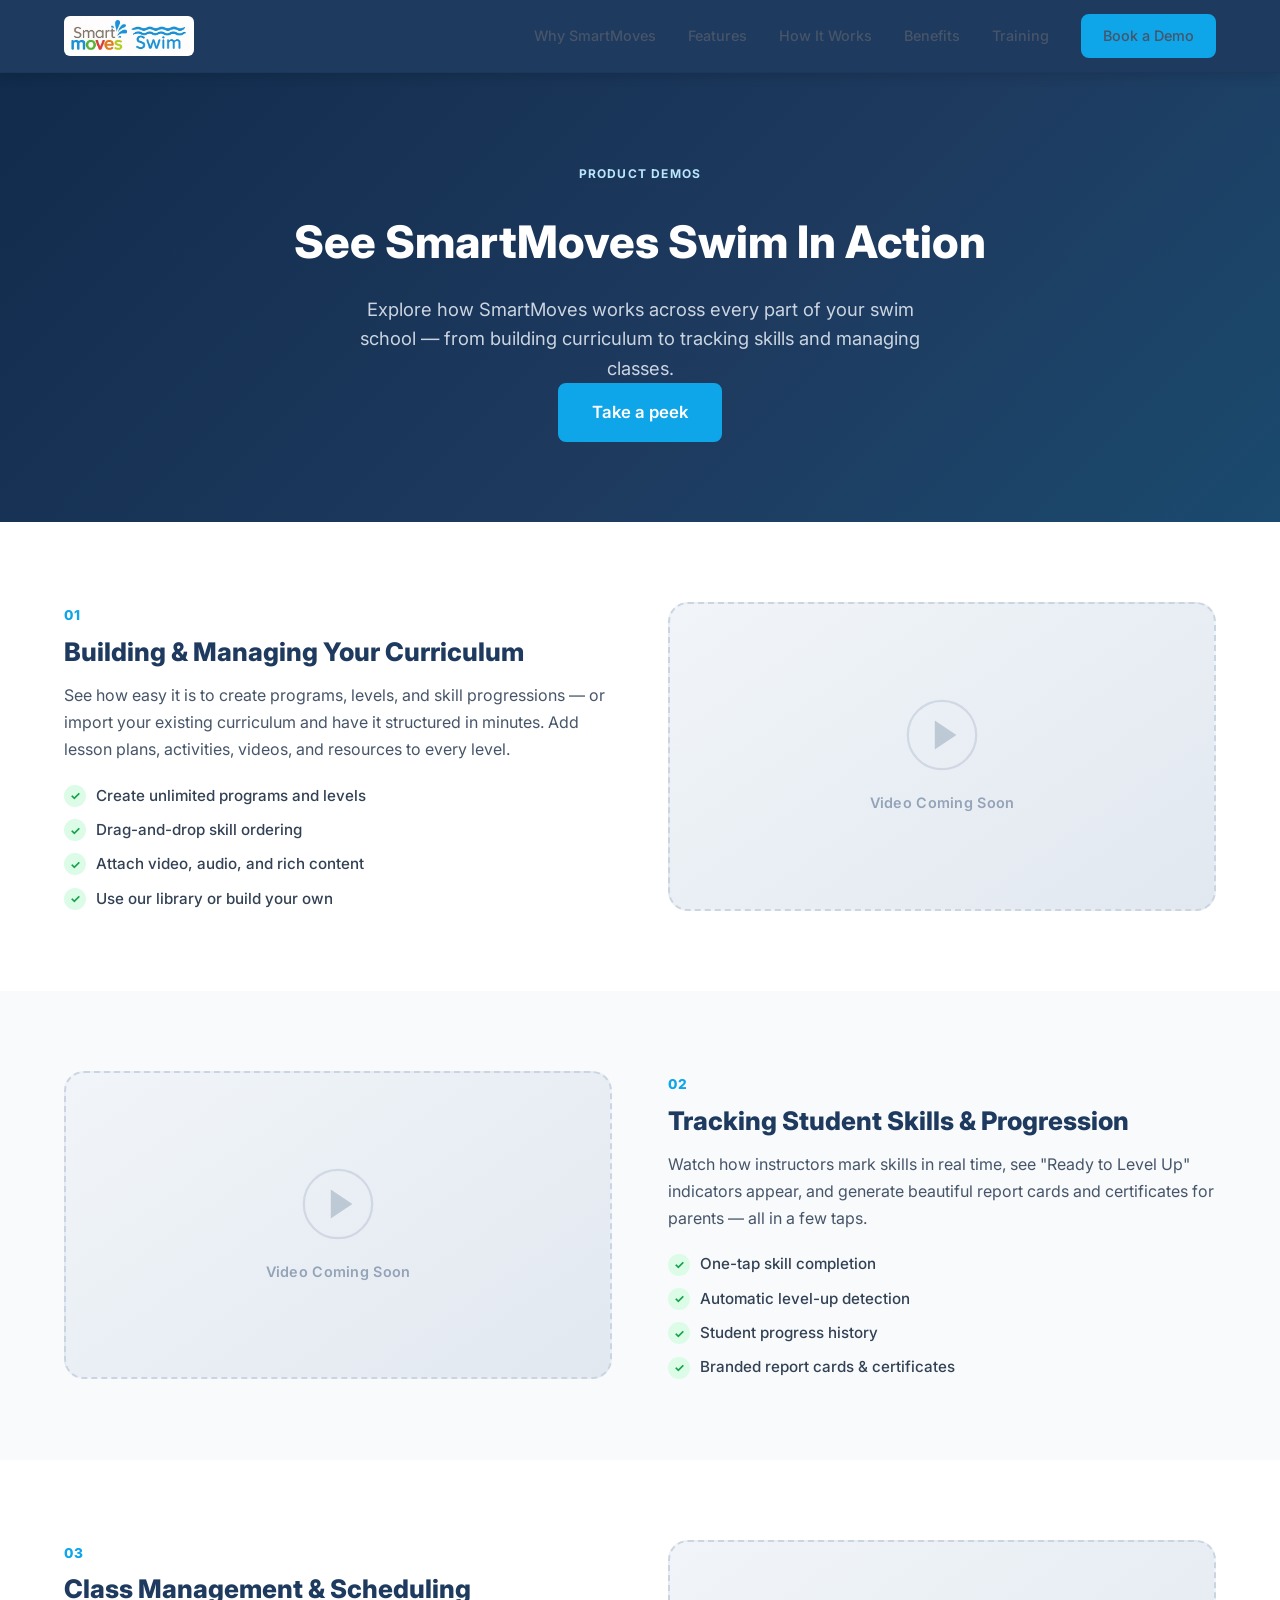
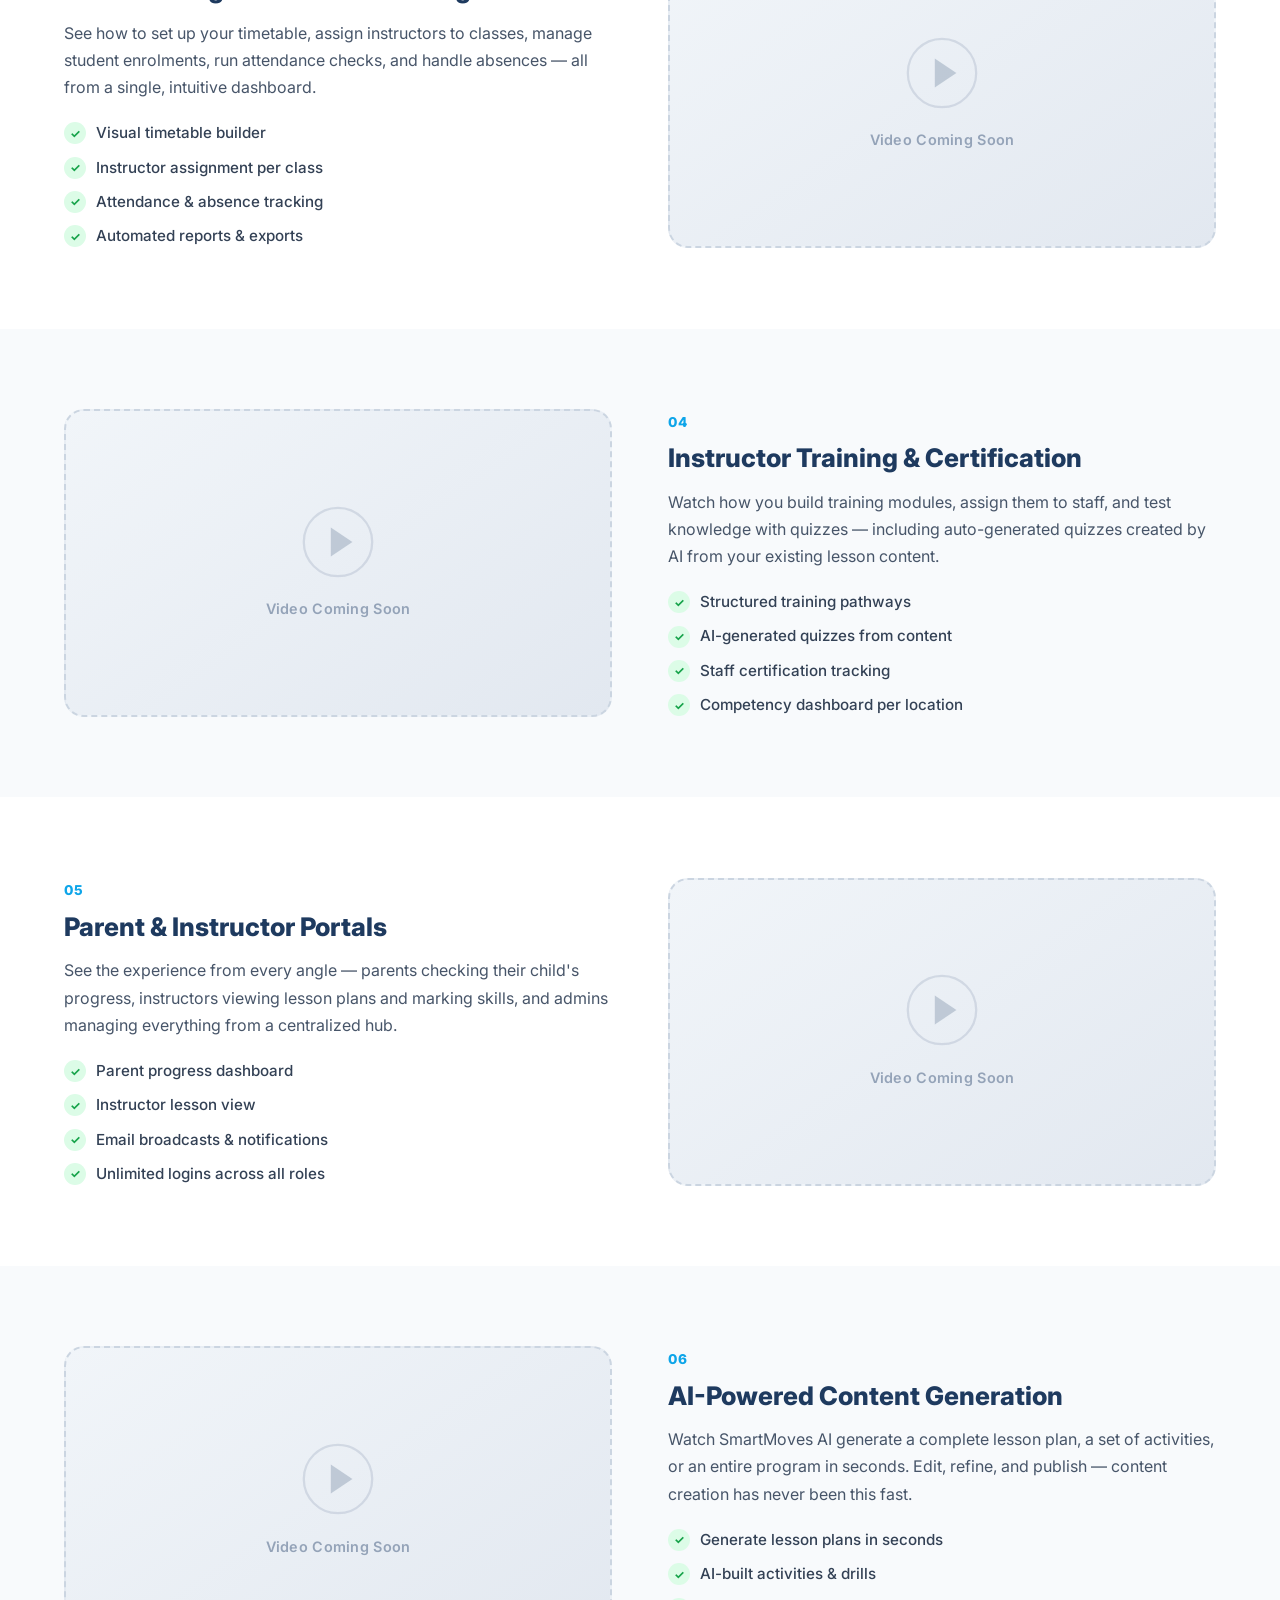
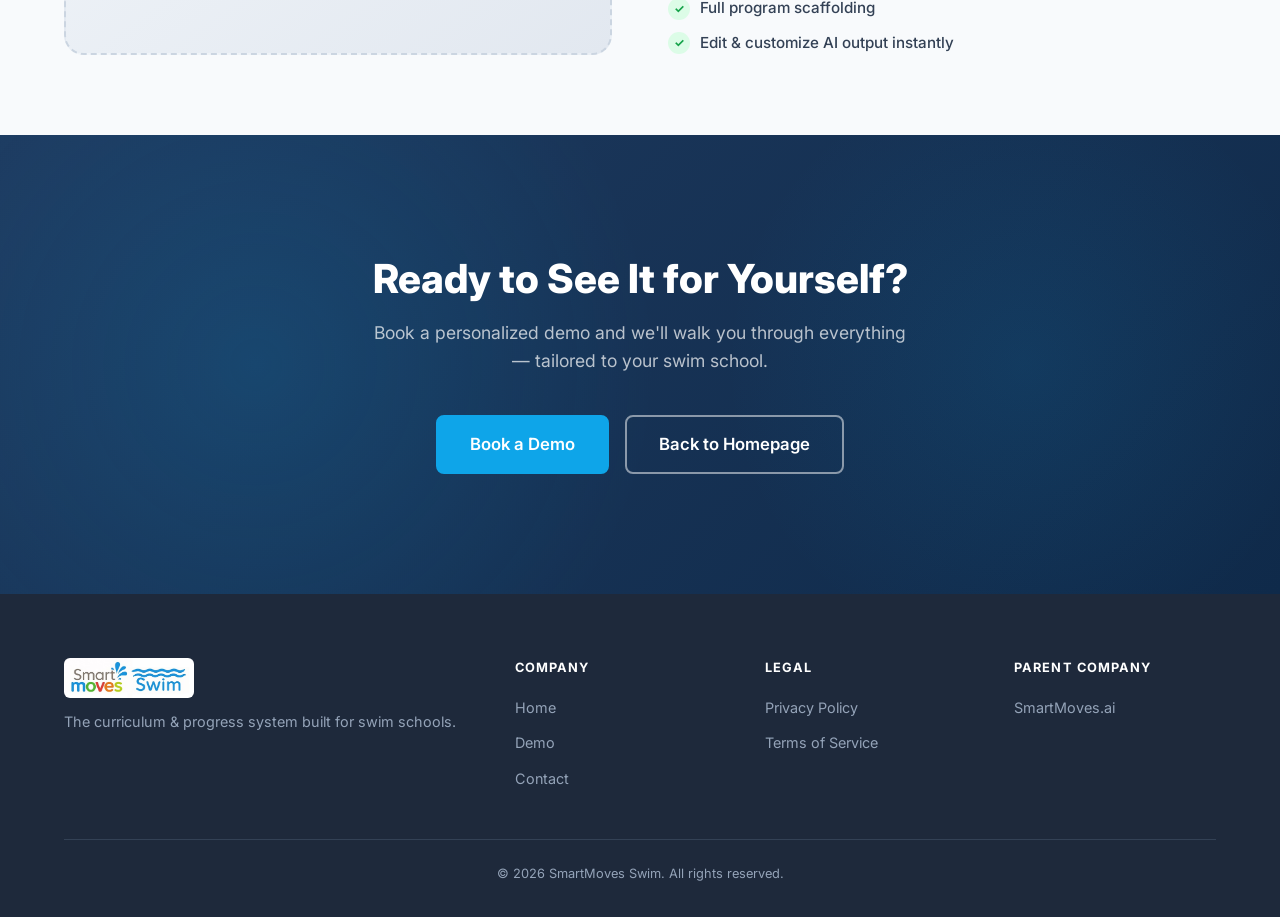
<file: demos.html>
<!DOCTYPE html>
<html lang="en">
<head>
  <meta charset="UTF-8" />
  <meta name="viewport" content="width=device-width, initial-scale=1.0" />
  <title>See It In Action — SmartMoves Swim Product Demos</title>
  <meta name="description" content="Watch SmartMoves Swim in action. Video demos of curriculum management, skill tracking, class scheduling, instructor training, parent portals, and AI-powered content generation." />
  <link rel="preconnect" href="https://fonts.googleapis.com" />
  <link rel="preconnect" href="https://fonts.gstatic.com" crossorigin />
  <link href="https://fonts.googleapis.com/css2?family=Inter:wght@400;500;600;700;800&display=swap" rel="stylesheet" />
  <link rel="stylesheet" href="styles.css" />

  <!-- Favicon -->
  <link rel="icon" href="/favicon.ico" type="image/x-icon" />
  <link rel="shortcut icon" href="/favicon.ico" type="image/x-icon" />

  <!-- SEO -->
  <meta name="robots" content="index, follow" />
  <link rel="canonical" href="https://smartmovesswim.com/demos.html" />

  <!-- Open Graph -->
  <meta property="og:type" content="website" />
  <meta property="og:url" content="https://smartmovesswim.com/demos.html" />
  <meta property="og:title" content="See It In Action — SmartMoves Swim Product Demos" />
  <meta property="og:description" content="Watch SmartMoves Swim in action. Video demos of curriculum management, skill tracking, class scheduling, and more." />
  <meta property="og:image" content="https://smartmovesswim.com/images/smartmoveshero.jpg" />
  <meta property="og:site_name" content="SmartMoves Swim" />
</head>
<body>
  <!-- ===== NAVIGATION ===== -->
  <nav class="navbar navbar--solid" id="navbar">
    <div class="container navbar__inner">
      <a href="index.html" class="navbar__brand">
        <img class="navbar__logo" src="images/sms.jpg" alt="SmartMoves Swim" />
      </a>
      <button class="navbar__toggle" id="navToggle" aria-label="Toggle navigation">
        <span></span><span></span><span></span>
      </button>
      <ul class="navbar__links" id="navLinks">
        <li><a href="index.html#problem">Why SmartMoves</a></li>
        <li><a href="index.html#solution">Features</a></li>
        <li><a href="index.html#how-it-works">How It Works</a></li>
        <li><a href="index.html#benefits">Benefits</a></li>
        <li><a href="index.html#training">Training</a></li>
        <li><a href="index.html#demo" class="btn btn--sm btn--primary">Book a Demo</a></li>
      </ul>
    </div>
  </nav>

  <!-- ===== PAGE HERO ===== -->
  <header class="demos-hero">
    <div class="container">
      <span class="section__label">Product Demos</span>
      <h1>See SmartMoves Swim In Action</h1>
      <p class="demos-hero__sub">Explore how SmartMoves works across every part of your swim school — from building curriculum to tracking skills and managing classes.</p>
      <a href="https://plan.smartmovesswim.com" class="btn btn--primary btn--lg">Take a peek</a>
    </div>
  </header>

  <!-- ===== VIDEO SECTIONS ===== -->
  <main class="demos-main">

    <!-- Demo 1: Curriculum Builder -->
    <section class="demo-section" id="demo-curriculum">
      <div class="container demo-section__inner">
        <div class="demo-section__text" data-animate="fade-right">
          <span class="demo-section__num">01</span>
          <h2>Building &amp; Managing Your Curriculum</h2>
          <p>See how easy it is to create programs, levels, and skill progressions — or import your existing curriculum and have it structured in minutes. Add lesson plans, activities, videos, and resources to every level.</p>
          <ul class="demo-section__highlights">
            <li>Create unlimited programs and levels</li>
            <li>Drag-and-drop skill ordering</li>
            <li>Attach video, audio, and rich content</li>
            <li>Use our library or build your own</li>
          </ul>
        </div>
        <div class="demo-section__video" data-animate="fade-left">
          <div class="video-placeholder">
            <div class="video-placeholder__inner">
              <svg class="video-placeholder__icon" viewBox="0 0 80 80" fill="none">
                <circle cx="40" cy="40" r="38" stroke="currentColor" stroke-width="2.5" opacity=".3"/>
                <path d="M32 24l24 16-24 16z" fill="currentColor" opacity=".5"/>
              </svg>
              <span class="video-placeholder__label">Video Coming Soon</span>
            </div>
          </div>
        </div>
      </div>
    </section>

    <!-- Demo 2: Skill Tracking & Progression -->
    <section class="demo-section demo-section--alt" id="demo-skills">
      <div class="container demo-section__inner demo-section__inner--reverse">
        <div class="demo-section__text" data-animate="fade-left">
          <span class="demo-section__num">02</span>
          <h2>Tracking Student Skills &amp; Progression</h2>
          <p>Watch how instructors mark skills in real time, see "Ready to Level Up" indicators appear, and generate beautiful report cards and certificates for parents — all in a few taps.</p>
          <ul class="demo-section__highlights">
            <li>One-tap skill completion</li>
            <li>Automatic level-up detection</li>
            <li>Student progress history</li>
            <li>Branded report cards &amp; certificates</li>
          </ul>
        </div>
        <div class="demo-section__video" data-animate="fade-right">
          <div class="video-placeholder">
            <div class="video-placeholder__inner">
              <svg class="video-placeholder__icon" viewBox="0 0 80 80" fill="none">
                <circle cx="40" cy="40" r="38" stroke="currentColor" stroke-width="2.5" opacity=".3"/>
                <path d="M32 24l24 16-24 16z" fill="currentColor" opacity=".5"/>
              </svg>
              <span class="video-placeholder__label">Video Coming Soon</span>
            </div>
          </div>
        </div>
      </div>
    </section>

    <!-- Demo 3: Class Management -->
    <section class="demo-section" id="demo-classes">
      <div class="container demo-section__inner">
        <div class="demo-section__text" data-animate="fade-right">
          <span class="demo-section__num">03</span>
          <h2>Class Management &amp; Scheduling</h2>
          <p>See how to set up your timetable, assign instructors to classes, manage student enrolments, run attendance checks, and handle absences — all from a single, intuitive dashboard.</p>
          <ul class="demo-section__highlights">
            <li>Visual timetable builder</li>
            <li>Instructor assignment per class</li>
            <li>Attendance &amp; absence tracking</li>
            <li>Automated reports &amp; exports</li>
          </ul>
        </div>
        <div class="demo-section__video" data-animate="fade-left">
          <div class="video-placeholder">
            <div class="video-placeholder__inner">
              <svg class="video-placeholder__icon" viewBox="0 0 80 80" fill="none">
                <circle cx="40" cy="40" r="38" stroke="currentColor" stroke-width="2.5" opacity=".3"/>
                <path d="M32 24l24 16-24 16z" fill="currentColor" opacity=".5"/>
              </svg>
              <span class="video-placeholder__label">Video Coming Soon</span>
            </div>
          </div>
        </div>
      </div>
    </section>

    <!-- Demo 4: Instructor Training -->
    <section class="demo-section demo-section--alt" id="demo-training">
      <div class="container demo-section__inner demo-section__inner--reverse">
        <div class="demo-section__text" data-animate="fade-left">
          <span class="demo-section__num">04</span>
          <h2>Instructor Training &amp; Certification</h2>
          <p>Watch how you build training modules, assign them to staff, and test knowledge with quizzes — including auto-generated quizzes created by AI from your existing lesson content.</p>
          <ul class="demo-section__highlights">
            <li>Structured training pathways</li>
            <li>AI-generated quizzes from content</li>
            <li>Staff certification tracking</li>
            <li>Competency dashboard per location</li>
          </ul>
        </div>
        <div class="demo-section__video" data-animate="fade-right">
          <div class="video-placeholder">
            <div class="video-placeholder__inner">
              <svg class="video-placeholder__icon" viewBox="0 0 80 80" fill="none">
                <circle cx="40" cy="40" r="38" stroke="currentColor" stroke-width="2.5" opacity=".3"/>
                <path d="M32 24l24 16-24 16z" fill="currentColor" opacity=".5"/>
              </svg>
              <span class="video-placeholder__label">Video Coming Soon</span>
            </div>
          </div>
        </div>
      </div>
    </section>

    <!-- Demo 5: Parent & Instructor Portals -->
    <section class="demo-section" id="demo-portals">
      <div class="container demo-section__inner">
        <div class="demo-section__text" data-animate="fade-right">
          <span class="demo-section__num">05</span>
          <h2>Parent &amp; Instructor Portals</h2>
          <p>See the experience from every angle — parents checking their child's progress, instructors viewing lesson plans and marking skills, and admins managing everything from a centralized hub.</p>
          <ul class="demo-section__highlights">
            <li>Parent progress dashboard</li>
            <li>Instructor lesson view</li>
            <li>Email broadcasts &amp; notifications</li>
            <li>Unlimited logins across all roles</li>
          </ul>
        </div>
        <div class="demo-section__video" data-animate="fade-left">
          <div class="video-placeholder">
            <div class="video-placeholder__inner">
              <svg class="video-placeholder__icon" viewBox="0 0 80 80" fill="none">
                <circle cx="40" cy="40" r="38" stroke="currentColor" stroke-width="2.5" opacity=".3"/>
                <path d="M32 24l24 16-24 16z" fill="currentColor" opacity=".5"/>
              </svg>
              <span class="video-placeholder__label">Video Coming Soon</span>
            </div>
          </div>
        </div>
      </div>
    </section>

    <!-- Demo 6: AI Content Generation -->
    <section class="demo-section demo-section--alt" id="demo-ai">
      <div class="container demo-section__inner demo-section__inner--reverse">
        <div class="demo-section__text" data-animate="fade-left">
          <span class="demo-section__num">06</span>
          <h2>AI-Powered Content Generation</h2>
          <p>Watch SmartMoves AI generate a complete lesson plan, a set of activities, or an entire program in seconds. Edit, refine, and publish — content creation has never been this fast.</p>
          <ul class="demo-section__highlights">
            <li>Generate lesson plans in seconds</li>
            <li>AI-built activities &amp; drills</li>
            <li>Full program scaffolding</li>
            <li>Edit &amp; customize AI output instantly</li>
          </ul>
        </div>
        <div class="demo-section__video" data-animate="fade-right">
          <div class="video-placeholder">
            <div class="video-placeholder__inner">
              <svg class="video-placeholder__icon" viewBox="0 0 80 80" fill="none">
                <circle cx="40" cy="40" r="38" stroke="currentColor" stroke-width="2.5" opacity=".3"/>
                <path d="M32 24l24 16-24 16z" fill="currentColor" opacity=".5"/>
              </svg>
              <span class="video-placeholder__label">Video Coming Soon</span>
            </div>
          </div>
        </div>
      </div>
    </section>

  </main>

  <!-- ===== CTA ===== -->
  <section class="section section--cta">
    <div class="container">
      <div class="cta-block">
        <h2>Ready to See It for Yourself?</h2>
        <p>Book a personalized demo and we'll walk you through everything — tailored to your swim school.</p>
        <div class="cta-block__buttons">
          <a href="index.html#demo" class="btn btn--primary btn--lg">Book a Demo</a>
          <a href="index.html" class="btn btn--outline-white btn--lg">Back to Homepage</a>
        </div>
      </div>
    </div>
  </section>

  <!-- ===== FOOTER ===== -->
  <footer class="footer">
    <div class="container">
      <div class="footer__grid">
        <div class="footer__brand">
          <a href="index.html" class="navbar__brand">
            <img class="navbar__logo" src="images/sms.jpg" alt="SmartMoves Swim" />
          </a>
          <p class="footer__tagline">The curriculum &amp; progress system built for swim schools.</p>
        </div>
        <div class="footer__links">
          <h4>Company</h4>
          <ul>
            <li><a href="index.html">Home</a></li>
            <li><a href="index.html#demo">Demo</a></li>
            <li><a href="#">Contact</a></li>
          </ul>
        </div>
        <div class="footer__links">
          <h4>Legal</h4>
          <ul>
            <li><a href="https://smartmoves.ai/pages/privacy" target="_blank" rel="noopener">Privacy Policy</a></li>
            <li><a href="https://smartmoves.ai/pages/terms" target="_blank" rel="noopener">Terms of Service</a></li>
          </ul>
        </div>
        <div class="footer__links">
          <h4>Parent Company</h4>
          <ul>
            <li><a href="https://smartmoves.ai" target="_blank" rel="noopener">SmartMoves.ai</a></li>
          </ul>
        </div>
      </div>
      <div class="footer__bottom">
        <p>&copy; 2026 SmartMoves Swim. All rights reserved.</p>
      </div>
    </div>
  </footer>

  <script src="https://www.google.com/recaptcha/api.js?render=6LfSku8pAAAAAN6qtCkf20f3l5ubBIsGdZ1VYV7s"></script>
  <script src="main.js"></script>
</body>
</html>
</file>
<file: styles.css>
/* ============================================
   SmartMoves Swim — Styles
   Color Palette: Aqua #0EA5E9 · Navy #1E3A5F · White · Light Gray
   ============================================ */

/* ---- RESET & BASE ---- */
*, *::before, *::after {
  margin: 0;
  padding: 0;
  box-sizing: border-box;
}

:root {
  --aqua: #0EA5E9;
  --aqua-light: #BAE6FD;
  --aqua-bg: #F0F9FF;
  --navy: #1E3A5F;
  --navy-dark: #0F2A4A;
  --white: #ffffff;
  --gray-50: #F8FAFC;
  --gray-100: #F1F5F9;
  --gray-200: #E2E8F0;
  --gray-300: #CBD5E1;
  --gray-400: #94A3B8;
  --gray-500: #64748B;
  --gray-600: #475569;
  --gray-700: #334155;
  --gray-800: #1E293B;
  --green: #22C55E;
  --red: #EF4444;
  --amber: #F59E0B;
  --radius: 12px;
  --radius-lg: 20px;
  --shadow-sm: 0 1px 3px rgba(0,0,0,.08);
  --shadow-md: 0 4px 20px rgba(0,0,0,.08);
  --shadow-lg: 0 10px 40px rgba(0,0,0,.12);
  --transition: .3s ease;
}

html {
  scroll-behavior: smooth;
  scroll-padding-top: 80px;
}

body {
  font-family: 'Inter', -apple-system, BlinkMacSystemFont, 'Segoe UI', Roboto, sans-serif;
  color: var(--gray-800);
  background: var(--white);
  line-height: 1.6;
  -webkit-font-smoothing: antialiased;
  overflow-x: hidden;
}

img { max-width: 100%; display: block; }
a { text-decoration: none; color: inherit; }
ul { list-style: none; }

.container {
  width: 100%;
  max-width: 1200px;
  margin: 0 auto;
  padding: 0 24px;
}

/* ---- GRID ---- */
.grid {
  display: grid;
  gap: 48px;
  align-items: center;
}
.grid--2col { grid-template-columns: 1fr 1fr; }
.grid--3col { grid-template-columns: repeat(3, 1fr); }

/* ---- BUTTONS ---- */
.btn {
  display: inline-flex;
  align-items: center;
  justify-content: center;
  font-family: inherit;
  font-weight: 600;
  border: 2px solid transparent;
  border-radius: 8px;
  cursor: pointer;
  transition: all var(--transition);
  text-align: center;
  white-space: nowrap;
}
.btn--sm { padding: 8px 20px; font-size: .875rem; }
.btn--lg { padding: 14px 32px; font-size: 1.05rem; }
.btn--full { width: 100%; }

.btn--primary {
  background: var(--aqua);
  color: var(--white);
  border-color: var(--aqua);
}
.btn--primary:hover {
  background: #0284C7;
  border-color: #0284C7;
  transform: translateY(-1px);
  box-shadow: 0 4px 16px rgba(14,165,233,.35);
}

.btn--outline {
  background: transparent;
  color: var(--white);
  border-color: rgba(255,255,255,.6);
}
.btn--outline:hover {
  background: rgba(255,255,255,.15);
  border-color: var(--white);
}

.btn--outline-white {
  background: transparent;
  color: var(--white);
  border-color: rgba(255,255,255,.5);
}
.btn--outline-white:hover {
  background: rgba(255,255,255,.1);
  border-color: var(--white);
}

.btn--flash {
  background: var(--white);
  color: var(--navy);
  border-color: var(--white);
  font-weight: 700;
  animation: flashPulse 1.5s ease-in-out infinite;
}
.btn--flash:hover {
  background: var(--aqua-light);
  border-color: var(--aqua-light);
  color: var(--navy);
  transform: translateY(-1px);
}

@keyframes flashPulse {
  0%,
  100% {
    box-shadow: 0 0 0 rgba(14, 165, 233, 0);
    opacity: 1;
  }
  50% {
    box-shadow: 0 0 0 8px rgba(14, 165, 233, 0.25);
    opacity: 0.93;
  }
}

/* ---- SECTION UTILITIES ---- */
.section {
  padding: 100px 0;
}
.section__label {
  display: inline-block;
  text-transform: uppercase;
  font-size: .75rem;
  font-weight: 700;
  letter-spacing: .1em;
  color: var(--aqua);
  margin-bottom: 12px;
}
.section__header {
  text-align: center;
  margin-bottom: 64px;
}
.section__header h2 {
  font-size: 2.25rem;
  font-weight: 800;
  color: var(--navy);
  line-height: 1.2;
}

h2 {
  font-size: 2.25rem;
  font-weight: 800;
  color: var(--navy);
  line-height: 1.2;
  margin-bottom: 20px;
}

.icon {
  width: 22px;
  height: 22px;
  flex-shrink: 0;
}
.icon--x { color: var(--red); }
.icon--check { color: var(--green); }

/* ============================================
   NAVBAR
   ============================================ */
.navbar {
  position: fixed;
  top: 0;
  left: 0;
  right: 0;
  z-index: 1000;
  background: rgba(255,255,255,.85);
  backdrop-filter: blur(20px);
  -webkit-backdrop-filter: blur(20px);
  border-bottom: 1px solid rgba(0,0,0,.06);
  transition: box-shadow var(--transition), background var(--transition);
}
.navbar.scrolled {
  box-shadow: var(--shadow-sm);
  background: rgba(255,255,255,.95);
}
.navbar__inner {
  display: flex;
  align-items: center;
  justify-content: space-between;
  height: 72px;
}
.navbar__brand {
  display: flex;
  align-items: center;
  gap: 10px;
  font-size: 1.15rem;
  font-weight: 500;
  color: var(--navy);
}
.navbar__brand strong { font-weight: 800; }
.navbar__logo {
  height: 40px;
  width: auto;
  border-radius: 6px;
  object-fit: contain;
}

.navbar__links {
  display: flex;
  align-items: center;
  gap: 32px;
}
.navbar__links a {
  font-size: .9rem;
  font-weight: 500;
  color: var(--gray-600);
  transition: color var(--transition);
}
.navbar__links a:hover { color: var(--aqua); }

.navbar__toggle {
  display: none;
  flex-direction: column;
  gap: 5px;
  background: none;
  border: none;
  cursor: pointer;
  padding: 4px;
}
.navbar__toggle span {
  display: block;
  width: 24px;
  height: 2px;
  background: var(--navy);
  border-radius: 2px;
  transition: all var(--transition);
}

/* ============================================
   HERO
   ============================================ */
.hero {
  position: relative;
  min-height: 92vh;
  display: flex;
  align-items: center;
  justify-content: center;
  overflow: hidden;
}

.hero__bg {
  position: absolute;
  inset: 0;
  z-index: 0;
}

.hero__img {
  width: 100%;
  height: 100%;
  /* Bright swim pool gradient with pattern */
  background:
    linear-gradient(135deg, #0EA5E9 0%, #0284C7 30%, #1E3A5F 70%, #0F2A4A 100%);
  position: relative;
}

/* Water ripple pattern overlay */
.hero__img::before {
  content: '';
  position: absolute;
  inset: 0;
  background-image:
    radial-gradient(ellipse 120px 80px at 20% 60%, rgba(255,255,255,.12) 0%, transparent 70%),
    radial-gradient(ellipse 100px 60px at 50% 40%, rgba(255,255,255,.08) 0%, transparent 70%),
    radial-gradient(ellipse 140px 90px at 75% 70%, rgba(255,255,255,.10) 0%, transparent 70%),
    radial-gradient(ellipse 80px 50px at 30% 30%, rgba(255,255,255,.06) 0%, transparent 70%),
    radial-gradient(ellipse 110px 70px at 85% 25%, rgba(255,255,255,.08) 0%, transparent 70%);
  animation: shimmer 8s ease-in-out infinite alternate;
}

/* Decorative wave shapes */
.hero__img::after {
  content: '';
  position: absolute;
  bottom: 0;
  left: 0;
  right: 0;
  height: 120px;
  background:
    url("data:image/svg+xml,%3Csvg xmlns='http://www.w3.org/2000/svg' viewBox='0 0 1440 120'%3E%3Cpath fill='%23ffffff' d='M0,60 C240,120 480,0 720,60 C960,120 1200,0 1440,60 L1440,120 L0,120Z'/%3E%3C/svg%3E");
  background-size: cover;
}

@keyframes shimmer {
  0%   { opacity: .7; transform: translateX(0); }
  100% { opacity: 1;  transform: translateX(-20px); }
}

.hero__overlay {
  position: absolute;
  inset: 0;
  background: linear-gradient(180deg, rgba(15,42,74,.3) 0%, rgba(15,42,74,.5) 100%);
}

.hero__content {
  position: relative;
  z-index: 1;
  display: flex;
  align-items: center;
  gap: 48px;
  padding-top: 80px;
  max-width: 1140px;
}

.hero__photo {
  flex-shrink: 0;
}
.hero__photo img {
  width: 160px;
  height: 160px;
  object-fit: cover;
  border-radius: 24px;
  border: 3px solid rgba(255,255,255,.3);
  box-shadow: 0 8px 32px rgba(0,0,0,.25);
}

.hero__text {
  text-align: left;
}

.hero__headline {
  font-size: 3.4rem;
  font-weight: 800;
  color: var(--white);
  line-height: 1.15;
  margin-bottom: 24px;
  letter-spacing: -.02em;
}

.hero__sub {
  font-size: 1.2rem;
  color: rgba(255,255,255,.88);
  max-width: 640px;
  margin: 0 0 40px;
  line-height: 1.7;
}

.hero__ctas {
  display: flex;
  gap: 16px;
  justify-content: flex-start;
  flex-wrap: wrap;
}

/* ============================================
   PROBLEM SECTION
   ============================================ */
.section--problem {
  background: var(--white);
}

.problem__text h2 {
  margin-bottom: 24px;
}

.problem__list {
  display: flex;
  flex-direction: column;
  gap: 14px;
  margin-bottom: 32px;
}

.problem__list li {
  display: flex;
  align-items: center;
  gap: 12px;
  font-size: 1.05rem;
  color: var(--gray-700);
}

.problem__statement {
  font-size: 1.15rem;
  font-weight: 600;
  color: var(--navy);
  padding-top: 12px;
  border-top: 2px solid var(--gray-200);
}

.placeholder-img svg {
  width: 100%;
  height: auto;
  border-radius: var(--radius-lg);
  box-shadow: var(--shadow-md);
}

.problem-img {
  width: 100%;
  height: auto;
  border-radius: var(--radius-lg);
  box-shadow: var(--shadow-md);
  object-fit: cover;
}

/* ============================================
   SOLUTION / FEATURES SECTION
   ============================================ */
.section--solution {
  background: var(--gray-50);
}

.feature-card {
  background: var(--white);
  border-radius: var(--radius-lg);
  padding: 40px 32px;
  box-shadow: var(--shadow-sm);
  border: 1px solid var(--gray-200);
  transition: transform var(--transition), box-shadow var(--transition);
}
.feature-card:hover {
  transform: translateY(-4px);
  box-shadow: var(--shadow-md);
}

.feature-card__icon {
  width: 56px;
  height: 56px;
  border-radius: 14px;
  display: flex;
  align-items: center;
  justify-content: center;
  margin-bottom: 24px;
}
.feature-card__icon svg {
  width: 32px;
  height: 32px;
}
.feature-card__icon--blue  { background: var(--aqua-bg); color: var(--aqua); }
.feature-card__icon--navy  { background: #EFF1F5;       color: var(--navy); }
.feature-card__icon--aqua  { background: #ECFDF5;       color: #059669; }

.feature-card h3 {
  font-size: 1.25rem;
  font-weight: 700;
  color: var(--navy);
  margin-bottom: 10px;
}

.feature-card > p {
  color: var(--gray-500);
  margin-bottom: 20px;
  font-size: .95rem;
}

.feature-card ul {
  display: flex;
  flex-direction: column;
  gap: 8px;
}
.feature-card ul li {
  font-size: .9rem;
  color: var(--gray-600);
  padding-left: 20px;
  position: relative;
}
.feature-card ul li::before {
  content: '';
  position: absolute;
  left: 0;
  top: 8px;
  width: 8px;
  height: 8px;
  border-radius: 50%;
  background: var(--aqua);
  opacity: .5;
}

/* ============================================
   HOW IT WORKS (STEPS)
   ============================================ */
.section--steps {
  background: var(--white);
}

.steps {
  display: flex;
  align-items: flex-start;
  justify-content: center;
  gap: 0;
}

.step {
  text-align: center;
  flex: 1;
  max-width: 240px;
  padding: 0 16px;
}

.step__number {
  width: 56px;
  height: 56px;
  border-radius: 50%;
  background: var(--aqua);
  color: var(--white);
  font-weight: 800;
  font-size: 1.3rem;
  display: flex;
  align-items: center;
  justify-content: center;
  margin: 0 auto 20px;
  box-shadow: 0 4px 16px rgba(14,165,233,.3);
}

.step h3 {
  font-size: 1.1rem;
  font-weight: 700;
  color: var(--navy);
  margin-bottom: 8px;
}
.step p {
  font-size: .9rem;
  color: var(--gray-500);
  line-height: 1.5;
}

.step__connector {
  width: 48px;
  height: 2px;
  background: var(--gray-300);
  margin-top: 28px;
  flex-shrink: 0;
  position: relative;
}
.step__connector::after {
  content: '';
  position: absolute;
  right: -4px;
  top: -4px;
  width: 10px;
  height: 10px;
  border-top: 2px solid var(--gray-300);
  border-right: 2px solid var(--gray-300);
  transform: rotate(45deg);
}

/* ============================================
   BENEFITS SECTION
   ============================================ */
.section--benefits {
  background: var(--gray-50);
}

.grid--reverse {
  direction: rtl;
}
.grid--reverse > * {
  direction: ltr;
}

.benefits__list {
  display: flex;
  flex-direction: column;
  gap: 16px;
}
.benefits__list li {
  display: flex;
  align-items: center;
  gap: 12px;
  font-size: 1.05rem;
  color: var(--gray-700);
}

/* ---- Dashboard Mockup ---- */
.dashboard-mockup {
  background: var(--white);
  border-radius: var(--radius-lg);
  box-shadow: var(--shadow-lg);
  overflow: hidden;
  border: 1px solid var(--gray-200);
}

.dashboard-mockup__bar {
  display: flex;
  gap: 8px;
  padding: 14px 18px;
  background: var(--gray-100);
  border-bottom: 1px solid var(--gray-200);
}

.dot {
  width: 12px;
  height: 12px;
  border-radius: 50%;
}
.dot--red { background: #FCA5A5; }
.dot--yellow { background: #FDE68A; }
.dot--green { background: #86EFAC; }

.dashboard-mockup__body {
  display: flex;
  min-height: 280px;
}

.mock-sidebar {
  width: 64px;
  background: var(--navy);
  padding: 20px 0;
  display: flex;
  flex-direction: column;
  align-items: center;
  gap: 12px;
}
.mock-sidebar__item {
  width: 32px;
  height: 32px;
  border-radius: 8px;
  background: rgba(255,255,255,.1);
}
.mock-sidebar__item--active {
  background: var(--aqua);
}

.mock-main {
  flex: 1;
  padding: 24px;
}

.mock-header {
  display: flex;
  justify-content: space-between;
  align-items: center;
  margin-bottom: 20px;
}

.mock-title {
  width: 140px;
  height: 16px;
  background: var(--gray-200);
  border-radius: 4px;
}

.mock-badge {
  font-size: .7rem;
  font-weight: 700;
  background: #DCFCE7;
  color: #15803D;
  padding: 4px 12px;
  border-radius: 20px;
}

.mock-students {
  display: flex;
  flex-direction: column;
  gap: 12px;
}

.mock-student-row {
  display: flex;
  align-items: center;
  gap: 12px;
  padding: 10px 12px;
  background: var(--gray-50);
  border-radius: 8px;
}

.mock-avatar {
  width: 32px;
  height: 32px;
  border-radius: 50%;
  background: var(--aqua-light);
  flex-shrink: 0;
}

.mock-name {
  width: 70px;
  height: 10px;
  background: var(--gray-300);
  border-radius: 3px;
  flex-shrink: 0;
}

.mock-checks {
  display: flex;
  gap: 6px;
  flex: 1;
}

.mock-check {
  width: 24px;
  height: 24px;
  border-radius: 6px;
  display: flex;
  align-items: center;
  justify-content: center;
  font-size: .7rem;
  font-weight: 700;
}

.mock-check--done {
  background: #DCFCE7;
  color: #15803D;
}
.mock-check--pending {
  background: var(--gray-200);
  color: transparent;
}

.mock-level-badge {
  font-size: .65rem;
  font-weight: 700;
  background: var(--aqua);
  color: var(--white);
  padding: 3px 10px;
  border-radius: 20px;
  white-space: nowrap;
}

.mock-progress-text {
  font-size: .7rem;
  font-weight: 600;
  color: var(--gray-400);
  white-space: nowrap;
}

/* ============================================
   INSTRUCTOR TRAINING SECTION
   ============================================ */
.section--training {
  background: var(--white);
}

.section--training .section__subtitle {
  color: var(--gray-500);
  font-size: 1.1rem;
  max-width: 620px;
  margin: 0 auto;
  line-height: 1.6;
}

.training-grid {
  display: grid;
  grid-template-columns: 1fr 1fr;
  gap: 32px;
  margin-bottom: 40px;
}

.training-card {
  border-radius: var(--radius-lg);
  padding: 36px 32px;
  border: 1px solid var(--gray-200);
}
.training-card--problem {
  background: #FFF7ED;
  border-color: #FED7AA;
}
.training-card--solution {
  background: #F0FDF4;
  border-color: #BBF7D0;
}

.training-card__header {
  display: flex;
  align-items: center;
  gap: 16px;
  margin-bottom: 28px;
}

.training-card__header h3 {
  font-size: 1.2rem;
  font-weight: 700;
  color: var(--navy);
  margin: 0;
}

.training-card__icon {
  width: 44px;
  height: 44px;
  border-radius: 12px;
  display: flex;
  align-items: center;
  justify-content: center;
  flex-shrink: 0;
}
.training-card__icon svg {
  width: 28px;
  height: 28px;
}
.training-card__icon--red {
  background: #FEE2E2;
  color: #DC2626;
}
.training-card__icon--green {
  background: #DCFCE7;
  color: #16A34A;
}

.training-list {
  display: flex;
  flex-direction: column;
  gap: 18px;
}
.training-list li {
  display: flex;
  align-items: flex-start;
  gap: 12px;
}
.training-list li .icon {
  margin-top: 3px;
  flex-shrink: 0;
}
.training-list li strong {
  display: block;
  font-size: .95rem;
  color: var(--gray-800);
  margin-bottom: 2px;
}
.training-list li span {
  display: block;
  font-size: .85rem;
  color: var(--gray-500);
  line-height: 1.5;
}

.training-features {
  display: flex;
  flex-direction: column;
  gap: 24px;
}

.training-feature {
  display: flex;
  align-items: flex-start;
  gap: 16px;
}

.training-feature__icon {
  width: 40px;
  height: 40px;
  border-radius: 10px;
  background: rgba(14, 165, 233, .1);
  color: var(--aqua);
  display: flex;
  align-items: center;
  justify-content: center;
  flex-shrink: 0;
}
.training-feature__icon svg {
  width: 22px;
  height: 22px;
}

.training-feature strong {
  display: block;
  font-size: .95rem;
  color: var(--gray-800);
  margin-bottom: 4px;
}
.training-feature p {
  font-size: .85rem;
  color: var(--gray-500);
  line-height: 1.55;
  margin: 0;
}

.training-callout {
  text-align: center;
  padding: 28px 32px;
  background: var(--aqua-bg);
  border-radius: var(--radius);
  border: 1px solid var(--aqua-light);
}
.training-callout p {
  font-size: 1.05rem;
  color: var(--navy);
  line-height: 1.6;
  margin: 0;
}

@media (max-width: 768px) {
  .training-grid {
    grid-template-columns: 1fr;
  }
}

/* ============================================
   MULTI-LOCATION SECTION
   ============================================ */
.section--multi {
  background: var(--white);
}

.multi__text p {
  color: var(--gray-500);
  margin-bottom: 24px;
  font-size: 1.05rem;
}

.placeholder-img--multi svg {
  width: 100%;
  height: auto;
  border-radius: var(--radius-lg);
  box-shadow: var(--shadow-md);
}

/* ============================================
   DIGITIZE YOUR CONTENT SECTION
   ============================================ */
.section--digitize {
  background: var(--gray-50);
}

.section--digitize .section__subtitle {
  color: var(--gray-500);
  font-size: 1.1rem;
  max-width: 600px;
  margin: 0 auto;
  line-height: 1.6;
}

.digitize-layout {
  display: grid;
  grid-template-columns: 1fr 1fr;
  gap: 48px;
  align-items: center;
  margin-bottom: 48px;
}

/* ---- Visual Journey (left) ---- */
.digitize-visual {
  padding: 24px;
}

.digitize-journey {
  display: flex;
  align-items: center;
  gap: 20px;
  justify-content: center;
}

.digitize-from__items {
  display: grid;
  grid-template-columns: 1fr 1fr;
  gap: 12px;
}

.digitize-from__item {
  display: flex;
  flex-direction: column;
  align-items: center;
  gap: 6px;
  padding: 14px 10px;
  background: var(--white);
  border: 1px solid var(--gray-200);
  border-radius: 10px;
  min-width: 100px;
  transition: transform var(--transition), box-shadow var(--transition);
}
.digitize-from__item:hover {
  transform: translateY(-2px);
  box-shadow: var(--shadow-sm);
}
.digitize-from__item svg {
  width: 36px;
  height: 36px;
}
.digitize-from__item span {
  font-size: .75rem;
  font-weight: 600;
  color: var(--gray-600);
  text-align: center;
}

.digitize-arrow {
  flex-shrink: 0;
}
.digitize-arrow svg {
  width: 48px;
  height: 20px;
}

.digitize-to__card {
  display: flex;
  flex-direction: column;
  align-items: center;
  gap: 8px;
  padding: 24px 20px;
  background: var(--white);
  border: 2px solid var(--aqua);
  border-radius: 14px;
  box-shadow: 0 4px 20px rgba(14, 165, 233, .15);
  min-width: 140px;
}
.digitize-to__icon svg {
  width: 44px;
  height: 44px;
}
.digitize-to__card strong {
  font-size: .9rem;
  color: var(--navy);
}
.digitize-to__card span {
  font-size: .75rem;
  color: var(--gray-500);
}

/* ---- Steps (right) ---- */
.digitize-details {
  display: flex;
  flex-direction: column;
  gap: 28px;
}

.digitize-step {
  display: flex;
  align-items: flex-start;
  gap: 16px;
}

.digitize-step__num {
  width: 36px;
  height: 36px;
  border-radius: 50%;
  background: var(--aqua);
  color: var(--white);
  font-weight: 800;
  font-size: .95rem;
  display: flex;
  align-items: center;
  justify-content: center;
  flex-shrink: 0;
  box-shadow: 0 2px 8px rgba(14, 165, 233, .25);
}

.digitize-step strong {
  display: block;
  font-size: 1rem;
  color: var(--navy);
  margin-bottom: 4px;
}
.digitize-step p {
  font-size: .9rem;
  color: var(--gray-500);
  line-height: 1.55;
  margin: 0;
}

/* ---- Trust badges ---- */
.digitize-trust {
  display: flex;
  justify-content: center;
  gap: 40px;
  flex-wrap: wrap;
}

.digitize-trust__item {
  display: flex;
  align-items: center;
  gap: 8px;
  color: var(--aqua);
}
.digitize-trust__item svg {
  width: 20px;
  height: 20px;
  flex-shrink: 0;
}
.digitize-trust__item span {
  font-size: .9rem;
  font-weight: 600;
  color: var(--navy);
}

@media (max-width: 768px) {
  .digitize-layout {
    grid-template-columns: 1fr;
    gap: 32px;
  }
  .digitize-journey {
    flex-direction: column;
  }
  .digitize-arrow svg {
    transform: rotate(90deg);
  }
  .digitize-trust {
    gap: 20px;
    flex-direction: column;
    align-items: center;
  }
}

/* ============================================
   AI SECTION
   ============================================ */
.section--ai {
  padding: 60px 0;
  background: var(--gray-50);
}

.ai-badge {
  display: flex;
  align-items: center;
  gap: 24px;
  max-width: 700px;
  margin: 0 auto;
  padding: 32px 40px;
  background: var(--white);
  border-radius: var(--radius-lg);
  border: 1px solid var(--gray-200);
  box-shadow: var(--shadow-sm);
}

.ai-badge__icon svg {
  width: 48px;
  height: 48px;
  flex-shrink: 0;
}

.ai-badge__text h3 {
  font-size: 1.1rem;
  font-weight: 700;
  color: var(--navy);
  margin-bottom: 6px;
}

.ai-badge__text p {
  font-size: .9rem;
  color: var(--gray-500);
  line-height: 1.6;
}

/* ============================================
   CTA SECTION
   ============================================ */
.section--cta {
  background: linear-gradient(135deg, var(--navy) 0%, var(--navy-dark) 100%);
  position: relative;
  overflow: hidden;
}

.section--cta::before {
  content: '';
  position: absolute;
  inset: 0;
  background:
    radial-gradient(circle 400px at 20% 50%, rgba(14,165,233,.15), transparent),
    radial-gradient(circle 300px at 80% 50%, rgba(14,165,233,.1), transparent);
}

.cta-block {
  text-align: center;
  position: relative;
  z-index: 1;
  padding: 20px 0;
}

.cta-block h2 {
  color: var(--white);
  font-size: 2.5rem;
  margin-bottom: 16px;
}

.cta-block > p {
  color: rgba(255,255,255,.7);
  font-size: 1.1rem;
  max-width: 540px;
  margin: 0 auto 40px;
}

.cta-block__buttons {
  display: flex;
  gap: 16px;
  justify-content: center;
  flex-wrap: wrap;
}

/* ============================================
   FOOTER
   ============================================ */
.footer {
  background: var(--gray-800);
  color: var(--gray-400);
  padding: 64px 0 32px;
}

.footer__grid {
  display: grid;
  grid-template-columns: 2fr 1fr 1fr 1fr;
  gap: 48px;
  margin-bottom: 48px;
}

.footer__brand .navbar__brand {
  color: var(--white);
  margin-bottom: 12px;
}

.footer__tagline {
  font-size: .9rem;
  color: var(--gray-400);
  line-height: 1.6;
}

.footer__links h4 {
  color: var(--white);
  font-size: .8rem;
  font-weight: 700;
  text-transform: uppercase;
  letter-spacing: .08em;
  margin-bottom: 16px;
}

.footer__links ul {
  display: flex;
  flex-direction: column;
  gap: 10px;
}

.footer__links a {
  font-size: .9rem;
  color: var(--gray-400);
  transition: color var(--transition);
}
.footer__links a:hover {
  color: var(--aqua);
}

.footer__bottom {
  border-top: 1px solid var(--gray-700);
  padding-top: 24px;
  text-align: center;
  font-size: .8rem;
}

/* ============================================
   MODALS
   ============================================ */
.modal-overlay {
  position: fixed;
  inset: 0;
  z-index: 9999;
  background: rgba(0,0,0,.5);
  backdrop-filter: blur(4px);
  display: flex;
  align-items: center;
  justify-content: center;
  opacity: 0;
  visibility: hidden;
  transition: all .3s ease;
}
.modal-overlay.active {
  opacity: 1;
  visibility: visible;
}

.modal {
  background: var(--white);
  border-radius: var(--radius-lg);
  padding: 40px;
  max-width: 460px;
  width: 90%;
  position: relative;
  transform: translateY(20px);
  transition: transform .3s ease;
  box-shadow: var(--shadow-lg);
}
.modal-overlay.active .modal {
  transform: translateY(0);
}

.modal__close {
  position: absolute;
  top: 16px;
  right: 20px;
  background: none;
  border: none;
  font-size: 1.6rem;
  color: var(--gray-400);
  cursor: pointer;
  line-height: 1;
  transition: color var(--transition);
}
.modal__close:hover { color: var(--gray-800); }

.modal h3 {
  font-size: 1.4rem;
  font-weight: 700;
  color: var(--navy);
  margin-bottom: 8px;
}

.modal > p {
  color: var(--gray-500);
  font-size: .9rem;
  margin-bottom: 24px;
}

.modal__form {
  display: flex;
  flex-direction: column;
  gap: 14px;
}

.modal__form input,
.modal__form select,
.modal__form textarea {
  width: 100%;
  padding: 12px 16px;
  border: 1.5px solid var(--gray-200);
  border-radius: 8px;
  font-family: inherit;
  font-size: .95rem;
  color: var(--gray-800);
  background: var(--gray-50);
  transition: border-color var(--transition);
}
.modal__form input:focus,
.modal__form select:focus,
.modal__form textarea:focus {
  outline: none;
  border-color: var(--aqua);
  background: var(--white);
}

.modal__form input::placeholder,
.modal__form textarea::placeholder {
  color: var(--gray-400);
}

.modal__form textarea {
  resize: vertical;
  min-height: 70px;
}

.modal__success {
  display: none;
  text-align: center;
  padding: 20px 0;
}
.modal__success.show {
  display: block;
}
.modal__success.show + .modal__form,
.modal__form:has(~ .modal__success.show) {
  display: none;
}

.modal__success svg {
  width: 56px;
  height: 56px;
  margin: 0 auto 16px;
}
.modal__success h4 {
  font-size: 1.2rem;
  color: var(--navy);
  margin-bottom: 8px;
}
.modal__success p {
  color: var(--gray-500);
  font-size: .9rem;
}

/* Success state: hide form, show success */
.modal__form.hidden { display: none; }

/* ============================================
   ANIMATIONS
   ============================================ */
[data-animate] {
  opacity: 0;
  transition: opacity .6s ease, transform .6s ease;
}
[data-animate="fade-up"] {
  transform: translateY(30px);
}
[data-animate="fade-right"] {
  transform: translateX(-30px);
}
[data-animate="fade-left"] {
  transform: translateX(30px);
}
[data-animate].visible {
  opacity: 1;
  transform: translate(0, 0);
}

/* ============================================
   RESPONSIVE
   ============================================ */
@media (max-width: 1024px) {
  .grid--3col { grid-template-columns: 1fr; }
  .feature-card { max-width: 520px; margin: 0 auto; }
}

@media (max-width: 768px) {
  .grid--2col { grid-template-columns: 1fr; gap: 40px; }
  .grid--reverse { direction: ltr; }

  .hero__headline {
    font-size: 2.2rem;
  }
  .hero__sub { font-size: 1.05rem; }

  h2, .section__header h2 { font-size: 1.75rem; }

  .section { padding: 72px 0; }

  /* Navbar mobile */
  .navbar__toggle { display: flex; }

  .navbar__links {
    position: fixed;
    top: 72px;
    left: 0;
    right: 0;
    background: var(--white);
    flex-direction: column;
    padding: 24px;
    gap: 20px;
    box-shadow: var(--shadow-md);
    transform: translateY(-10px);
    opacity: 0;
    visibility: hidden;
    transition: all var(--transition);
  }
  .navbar__links.open {
    transform: translateY(0);
    opacity: 1;
    visibility: visible;
  }

  /* Steps */
  .steps {
    flex-direction: column;
    align-items: center;
    gap: 24px;
  }
  .step__connector {
    width: 2px;
    height: 32px;
    margin: 0;
  }
  .step__connector::after {
    right: -4px;
    top: auto;
    bottom: -4px;
    transform: rotate(135deg);
  }

  /* Footer */
  .footer__grid {
    grid-template-columns: 1fr 1fr;
    gap: 32px;
  }

  .cta-block h2 { font-size: 1.75rem; }

  .ai-badge {
    flex-direction: column;
    text-align: center;
    padding: 28px 24px;
  }

  /* Dashboard mockup responsive */
  .dashboard-mockup__body { flex-direction: column; }
  .mock-sidebar {
    width: 100%;
    flex-direction: row;
    padding: 12px 16px;
    justify-content: flex-start;
  }
  .mock-sidebar__item {
    width: 28px;
    height: 28px;
  }
}

/* ---- PLATFORM FEATURES ---- */
.section--features {
  background: var(--gray-50);
}

.features-grid {
  display: grid;
  grid-template-columns: repeat(3, 1fr);
  gap: 28px;
  margin-top: 48px;
}

.pf-card {
  background: var(--white);
  border: 1px solid var(--gray-200);
  border-radius: var(--radius-lg);
  padding: 36px 28px 32px;
  transition: var(--transition);
  position: relative;
  overflow: hidden;
}
.pf-card::before {
  content: '';
  position: absolute;
  top: 0;
  left: 0;
  right: 0;
  height: 4px;
  background: var(--gray-200);
  transition: var(--transition);
}
.pf-card:hover {
  transform: translateY(-6px);
  box-shadow: var(--shadow-lg);
  border-color: var(--aqua-light);
}
.pf-card:hover::before {
  background: var(--aqua);
}

.pf-card--highlight {
  background: linear-gradient(135deg, #F0F9FF 0%, #E0F2FE 100%);
  border-color: var(--aqua-light);
}
.pf-card--highlight::before {
  background: var(--aqua);
}

.pf-card__icon {
  width: 56px;
  height: 56px;
  border-radius: 14px;
  display: flex;
  align-items: center;
  justify-content: center;
  margin-bottom: 20px;
}
.pf-card__icon svg {
  width: 32px;
  height: 32px;
}
.pf-card__icon--aqua  { background: #E0F2FE; color: var(--aqua); }
.pf-card__icon--navy  { background: #E8EDF4; color: var(--navy); }
.pf-card__icon--green { background: #DCFCE7; color: #16A34A; }
.pf-card__icon--purple { background: #EDE9FE; color: #7C3AED; }
.pf-card__icon--amber { background: #FEF3C7; color: #D97706; }

.pf-card h3 {
  font-size: 1.2rem;
  font-weight: 700;
  color: var(--navy);
  margin-bottom: 10px;
}
.pf-card p {
  font-size: .95rem;
  color: var(--gray-600);
  line-height: 1.6;
  margin-bottom: 16px;
}

.pf-card__tags {
  display: flex;
  flex-wrap: wrap;
  gap: 8px;
  list-style: none;
}
.pf-card__tags li {
  font-size: .78rem;
  font-weight: 600;
  padding: 4px 12px;
  border-radius: 50px;
  background: var(--gray-100);
  color: var(--gray-600);
  letter-spacing: .02em;
}
.pf-card--highlight .pf-card__tags li {
  background: rgba(14, 165, 233, .15);
  color: #0369A1;
}

/* Features bottom banner */
.features-banner {
  margin-top: 48px;
}
.features-banner__inner {
  display: flex;
  align-items: center;
  justify-content: space-between;
  gap: 32px;
  padding: 40px 48px;
  background: var(--navy);
  border-radius: var(--radius-lg);
  color: var(--white);
}
.features-banner__text h3 {
  font-size: 1.4rem;
  font-weight: 800;
  margin-bottom: 8px;
  color: var(--white);
}
.features-banner__text p {
  font-size: 1rem;
  color: var(--gray-300);
  max-width: 600px;
  line-height: 1.6;
}

@media (max-width: 1024px) {
  .features-grid {
    grid-template-columns: repeat(2, 1fr);
  }
  .features-banner__inner {
    flex-direction: column;
    text-align: center;
    padding: 32px;
  }
  .features-banner__text p {
    max-width: 100%;
  }
}

@media (max-width: 768px) {
  .features-grid {
    grid-template-columns: 1fr;
  }
  .pf-card {
    padding: 28px 24px;
  }
}

/* ---- CONTENT LIBRARY ---- */
.section--library {
  background: var(--navy);
  color: var(--white);
}

.section--library .section__label {
  color: var(--aqua-light);
}
.section--library .section__label::before {
  background: var(--aqua-light);
}
.section--library h2 {
  color: var(--white);
}
.section--library .section__subtitle {
  color: var(--gray-300);
}

.library-stats {
  display: grid;
  grid-template-columns: repeat(4, 1fr);
  gap: 32px;
  margin-top: 48px;
}

.library-stat {
  text-align: center;
  padding: 36px 24px;
  background: rgba(255,255,255,.06);
  border: 1px solid rgba(255,255,255,.1);
  border-radius: var(--radius-lg);
  transition: var(--transition);
}
.library-stat:hover {
  background: rgba(255,255,255,.1);
  transform: translateY(-4px);
}

.library-stat__icon {
  width: 56px;
  height: 56px;
  margin: 0 auto 20px;
  color: var(--aqua);
}
.library-stat__icon svg {
  width: 100%;
  height: 100%;
}

.library-stat__number {
  font-size: 3rem;
  font-weight: 800;
  color: var(--aqua);
  line-height: 1;
  margin-bottom: 4px;
}

.library-stat__label {
  font-size: 1.15rem;
  font-weight: 700;
  color: var(--white);
  text-transform: uppercase;
  letter-spacing: .05em;
  margin-bottom: 12px;
}

.library-stat__desc {
  font-size: .9rem;
  color: var(--gray-400);
  line-height: 1.5;
}

.library-callout {
  text-align: center;
  margin-top: 48px;
  padding: 28px 32px;
  background: rgba(14, 165, 233, .12);
  border: 1px solid rgba(14, 165, 233, .25);
  border-radius: var(--radius);
}
.library-callout p {
  font-size: 1.1rem;
  color: var(--gray-200);
  max-width: 640px;
  margin: 0 auto;
}
.library-callout strong {
  color: var(--white);
}

@media (max-width: 1024px) {
  .library-stats {
    grid-template-columns: repeat(2, 1fr);
    gap: 24px;
  }
}
@media (max-width: 480px) {
  .library-stats {
    grid-template-columns: 1fr;
  }
  .library-stat__number {
    font-size: 2.4rem;
  }
}

@media (max-width: 768px) {
  .hero__content {
    flex-direction: column;
    text-align: center;
    gap: 28px;
  }
  .hero__text {
    text-align: center;
    order: 1;
  }
  .hero__photo--left {
    order: 2;
  }
  .hero__photo--right {
    order: 3;
  }
  .hero__sub {
    margin: 0 auto 40px;
  }
  .hero__ctas {
    justify-content: center;
  }
  .hero__photo img {
    width: 120px;
    height: 120px;
    border-radius: 20px;
  }
}

@media (max-width: 480px) {
  .hero__headline { font-size: 1.8rem; }
  .hero { min-height: 80vh; }
  .hero__ctas { flex-direction: column; align-items: center; }
  .hero__ctas .btn { width: 100%; max-width: 300px; }
  .cta-block__buttons { flex-direction: column; align-items: center; }
  .cta-block__buttons .btn { width: 100%; max-width: 300px; }
  .footer__grid { grid-template-columns: 1fr; }
  .modal { padding: 28px 24px; }

  .mock-student-row { flex-wrap: wrap; }
  .mock-checks { order: 3; width: 100%; margin-top: 4px; }
}

/* ============================================
   DEMOS PAGE
   ============================================ */

/* Solid navbar (no transparency) for inner pages */
.navbar--solid {
  background: var(--navy) !important;
  backdrop-filter: none;
  box-shadow: 0 2px 12px rgba(0,0,0,.15);
}

/* Demos Hero */
.demos-hero {
  padding: 160px 0 80px;
  background: linear-gradient(135deg, var(--navy-dark) 0%, var(--navy) 60%, #1a4a6e 100%);
  color: var(--white);
  text-align: center;
}
.demos-hero .section__label {
  color: var(--aqua-light);
}
.demos-hero .section__label::before {
  background: var(--aqua-light);
}
.demos-hero h1 {
  font-size: 2.8rem;
  font-weight: 800;
  margin-top: 12px;
  margin-bottom: 16px;
  color: var(--white);
}
.demos-hero__sub {
  font-size: 1.15rem;
  color: var(--gray-300);
  max-width: 600px;
  margin: 0 auto;
  line-height: 1.6;
}

/* Demo Sections */
.demos-main {
  padding: 0;
}

.demo-section {
  padding: 80px 0;
}
.demo-section--alt {
  background: var(--gray-50);
}

.demo-section__inner {
  display: grid;
  grid-template-columns: 1fr 1fr;
  gap: 56px;
  align-items: center;
}
.demo-section__inner--reverse {
  direction: rtl;
}
.demo-section__inner--reverse > * {
  direction: ltr;
}

.demo-section__num {
  display: inline-block;
  font-size: .85rem;
  font-weight: 800;
  color: var(--aqua);
  letter-spacing: .08em;
  margin-bottom: 8px;
}

.demo-section__text h2 {
  font-size: 1.6rem;
  font-weight: 800;
  color: var(--navy);
  margin-bottom: 14px;
  line-height: 1.3;
}
.demo-section__text > p {
  font-size: 1rem;
  color: var(--gray-600);
  line-height: 1.7;
  margin-bottom: 20px;
}

.demo-section__highlights {
  list-style: none;
  display: flex;
  flex-direction: column;
  gap: 10px;
}
.demo-section__highlights li {
  display: flex;
  align-items: center;
  gap: 10px;
  font-size: .95rem;
  color: var(--gray-700);
  font-weight: 500;
}
.demo-section__highlights li::before {
  content: '✓';
  display: flex;
  align-items: center;
  justify-content: center;
  width: 22px;
  height: 22px;
  min-width: 22px;
  border-radius: 50%;
  background: #DCFCE7;
  color: #16A34A;
  font-size: .75rem;
  font-weight: 700;
}

/* Video Placeholder */
.video-placeholder {
  width: 100%;
  aspect-ratio: 16 / 9;
  background: linear-gradient(145deg, var(--gray-100) 0%, var(--gray-200) 100%);
  border-radius: var(--radius-lg);
  border: 2px dashed var(--gray-300);
  display: flex;
  align-items: center;
  justify-content: center;
  position: relative;
  overflow: hidden;
  transition: var(--transition);
}
.video-placeholder:hover {
  border-color: var(--aqua);
  background: linear-gradient(145deg, #F0F9FF 0%, #E0F2FE 100%);
}

.video-placeholder__inner {
  text-align: center;
}

.video-placeholder__icon {
  width: 72px;
  height: 72px;
  color: var(--gray-400);
  margin-bottom: 12px;
  transition: var(--transition);
}
.video-placeholder:hover .video-placeholder__icon {
  color: var(--aqua);
  transform: scale(1.08);
}

.video-placeholder__label {
  display: block;
  font-size: .9rem;
  font-weight: 600;
  color: var(--gray-400);
  letter-spacing: .02em;
}
.video-placeholder:hover .video-placeholder__label {
  color: var(--aqua);
}

/* Demos page responsive */
@media (max-width: 1024px) {
  .demo-section__inner {
    grid-template-columns: 1fr;
    gap: 36px;
  }
  .demo-section__inner--reverse {
    direction: ltr;
  }
  .demos-hero h1 {
    font-size: 2.2rem;
  }
}
@media (max-width: 768px) {
  .demos-hero {
    padding: 140px 0 60px;
  }
  .demos-hero h1 {
    font-size: 1.8rem;
  }
  .demo-section {
    padding: 60px 0;
  }
  .demo-section__text h2 {
    font-size: 1.35rem;
  }
}
</file>
